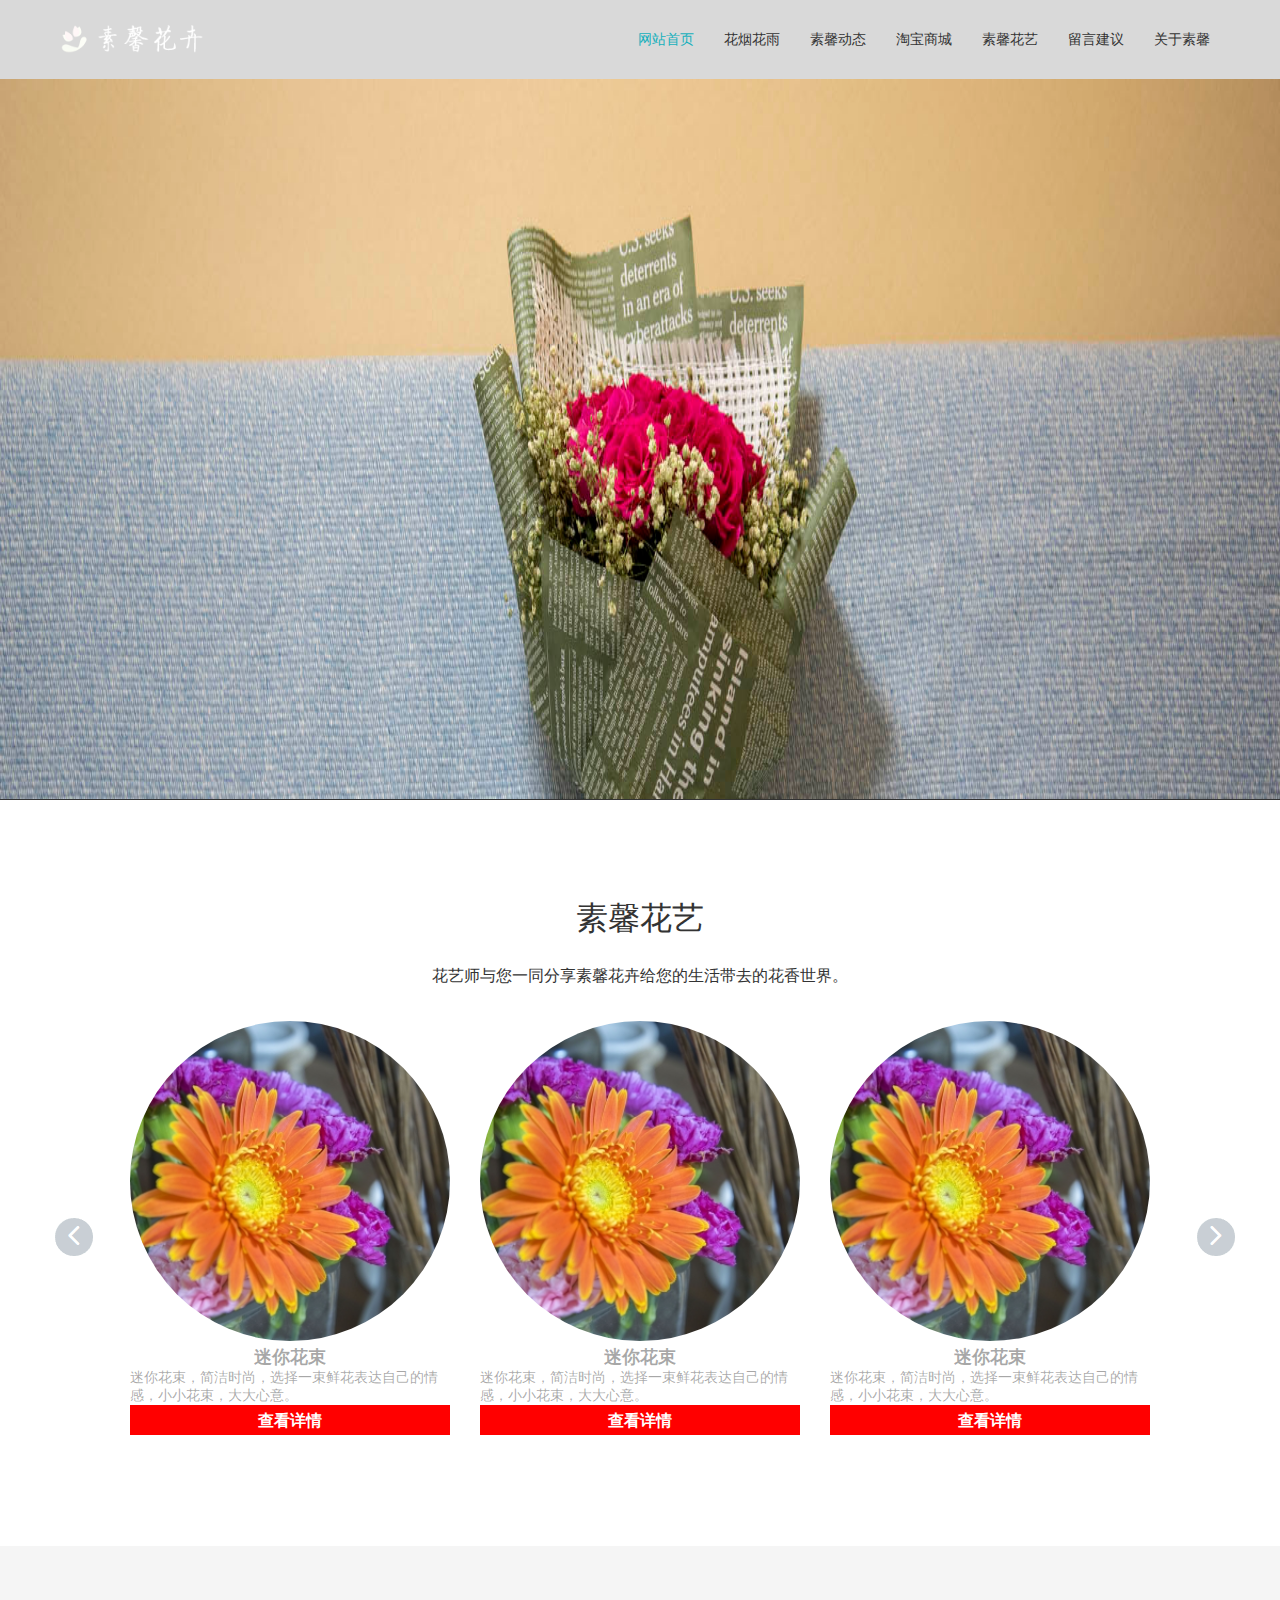
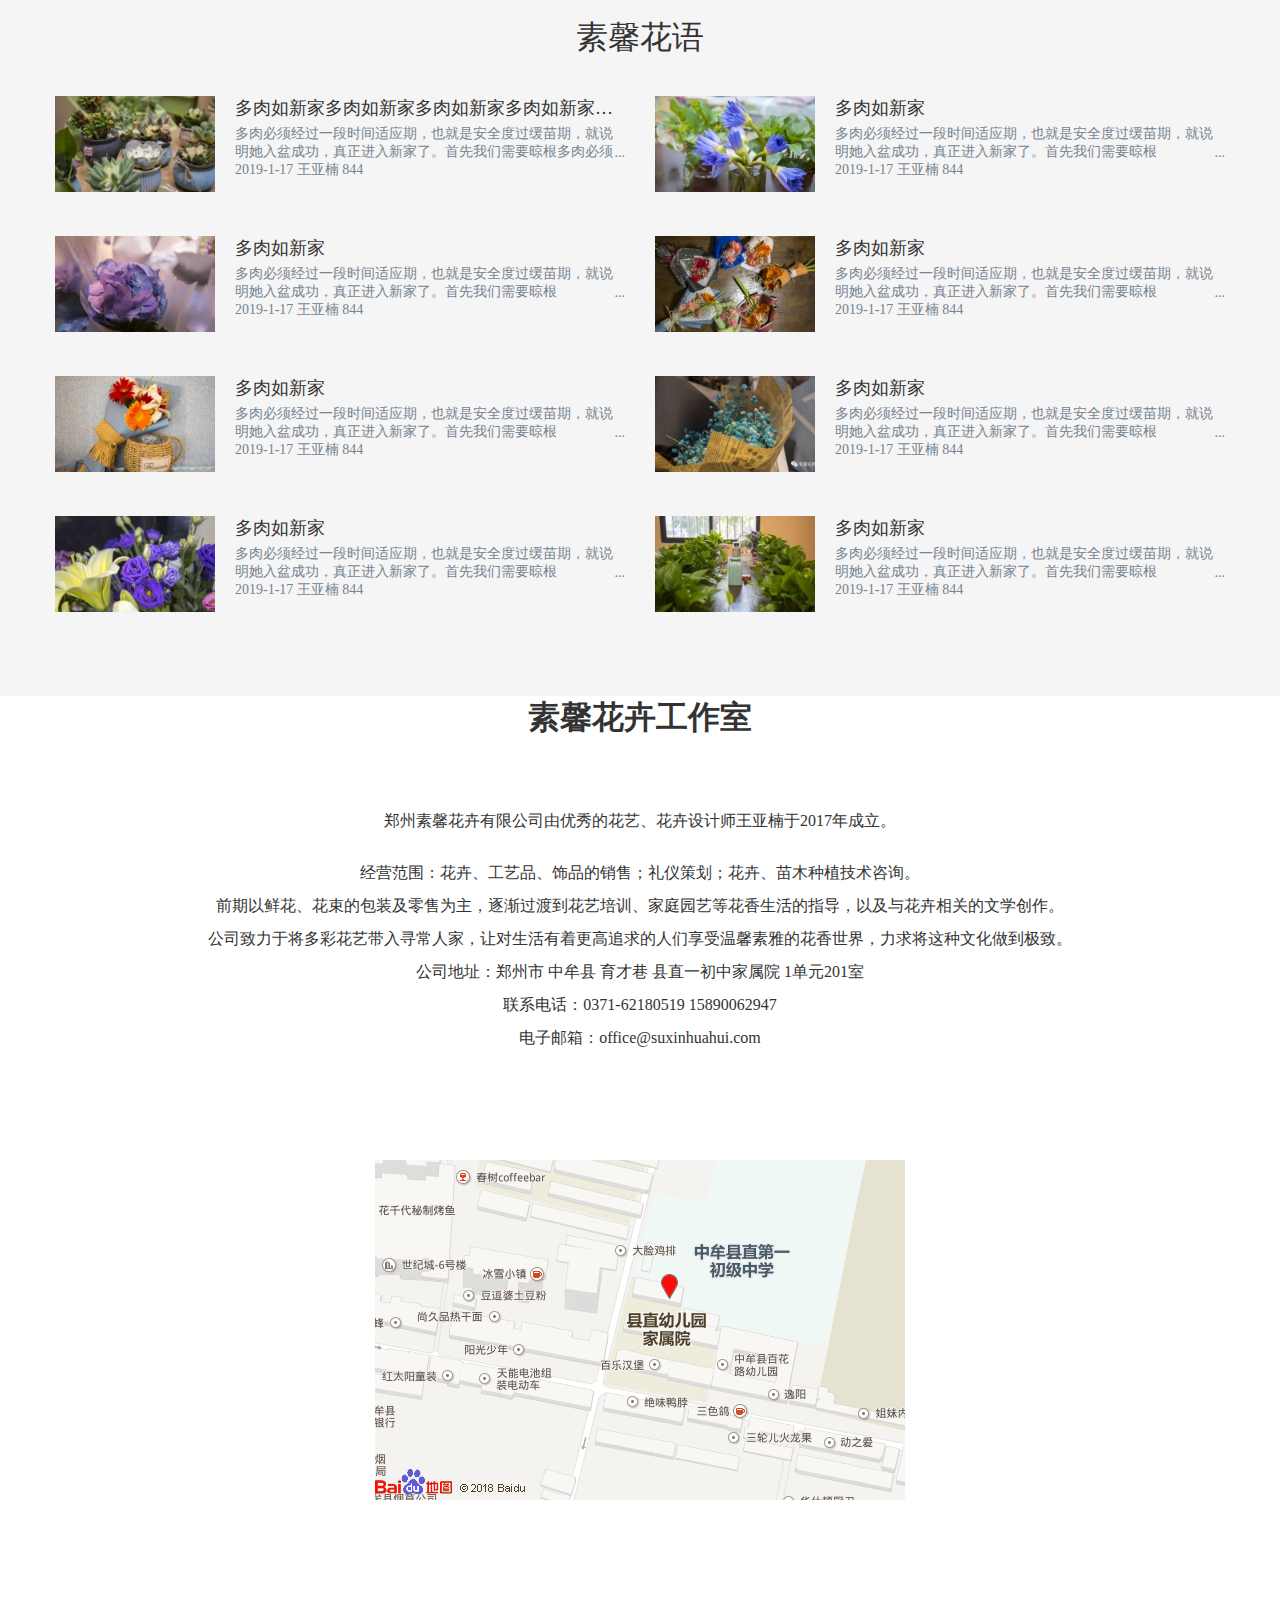
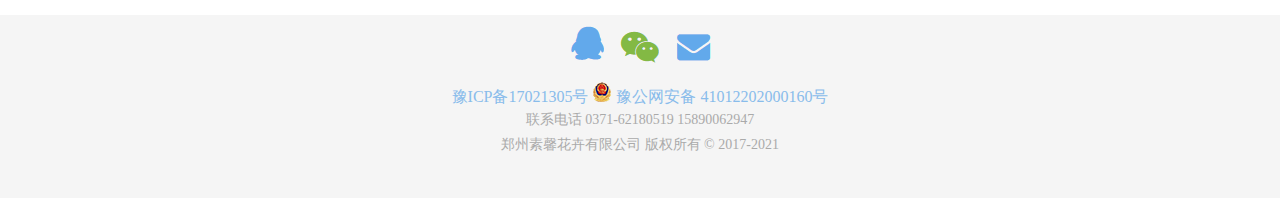
<file: hua/index.html>
<!doctype html>
<html lang="en">
<head>
    <meta charset="UTF-8">
    <meta name="viewport"
          content="width=device-width, user-scalable=no, initial-scale=1.0, maximum-scale=1.0, minimum-scale=1.0">
    <meta http-equiv="X-UA-Compatible" content="ie=edge">
    <title>Document</title>
    <link rel="stylesheet" href="./css/index.css">
</head>
<body>
<div class="nav">
<div class="nav-content">
<div class="logo">
    <a href="http://www.suxinhuahui.com/" title="花卉的网站">
        <img src="./imgs/logo.png" alt="图片加载失败">
    </a>
</div>
    <ul class="nav-list">
        <li><a href="" style="color: #16b0bc">网站首页</a></li>
        <li><a href="index2.html">花烟花雨</a></li>
        <li><a href="index1.html">素馨动态</a></li>
        <li><a href="i">淘宝商城</a></li>
        <li><a href="index3.html">素馨花艺</a></li>
        <li><a href="index4.html">留言建议</a></li>
        <li><a href="index5.html">关于素馨</a></li>
    </ul>
</div>
</div>
<!--nav-->
<div class="div banner">
    <img src="./imgs/lunbo.JPG" alt="">
</div>
<!--banner-->
<div class="next">
<div class="nextContent">
    <div class="nextHua">
        <h1>素馨花艺</h1>
        <p>花艺师与您一同分享素馨花卉给您的生活带去的花香世界。</p>
    </div>

    <div class="nextCenter">
        <div class="nextLeft">
            <img src="./imgs/zuo.png" alt="">
        </div>
        <div class="nextRight">
            <img src="./imgs/you.png" alt="">
        </div>
        <div class="nextLun">
            <div class="nextPhoto">
                <ul class="Tu">
                    <li class="nextFen">
                        <img src="./imgs/11.php.jpg" alt="">
                        <h2>迷你花束</h2>
                        <p>迷你花束，简洁时尚，选择一束鲜花表达自己的情感，小小花束，大大心意。</p>
                        <div><a href="">查看详情</a></div>
                    </li>
                    <li class="nextFen">
                        <img src="./imgs/11.php.jpg" alt="">
                        <h2>迷你花束</h2>
                        <p>迷你花束，简洁时尚，选择一束鲜花表达自己的情感，小小花束，大大心意。</p>
                        <div><a href="">查看详情</a></div>
                    </li>
                    <li class="nextFen"><img src="./imgs/11.php.jpg" alt="">
                        <h2>迷你花束</h2>
                        <p>迷你花束，简洁时尚，选择一束鲜花表达自己的情感，小小花束，大大心意。</p>
                        <div><a href="">查看详情</a></div></li>
                    <li class="nextFen"><img src="./imgs/11.php.jpg" alt="">
                        <h2>迷你花束</h2>
                        <p>迷你花束，简洁时尚，选择一束鲜花表达自己的情感，小小花束，大大心意。</p>
                        <div><a href="">查看详情</a></div>
                    </li>
                </ul>
            </div>
            </div>
        </div>
    </div>


</div>


<!--next-->

<!--banner-->

<div class="flower">
    <div class="flowerContent">
        <h1>素馨花语</h1>
        <ul class="flowerList">
            <li class="flowerTtem">
                <div class="itemThumb">
                    <a href="">
                        <img src="./imgs/1.php.jpg" alt="">
                    </a>
                </div>
                <div class="itemInfo">
                    <h2 class="infoTitle"><a href="">多肉如新家多肉如新家多肉如新家多肉如新家多肉如新家多肉如新家多肉如新家家多肉如新家家多肉如新家家多肉如新家</a></h2>
                    <p class="infoDesc">
                        多肉必须经过一段时间适应期，也就是安全度过缓苗期，就说明她入盆成功，真正进入新家了。首先我们需要晾根多肉必须经过一段时间适应期，也就是安全度过缓苗期，就说明她入盆成功，真正进入新家了。首先我们需要晾根
                    </p>
                    <div class="infoOther">
                        <span>2019-1-17</span>
                        <span>王亚楠</span>
                        <span>844</span>
                    </div>
                </div>
            </li>
            <!--item-->
            <li class="flowerTtem">
                <div class="itemThumb">
                    <a href="">
                        <img src="./imgs/2.php.jpg" alt="">
                    </a>
                </div>
                <div class="itemInfo">
                    <h2 class="infoTitle"><a href="">多肉如新家</a></h2>
                    <p class="infoDesc">
                        多肉必须经过一段时间适应期，也就是安全度过缓苗期，就说明她入盆成功，真正进入新家了。首先我们需要晾根
                    </p>
                    <div class="infoOther">
                        <span>2019-1-17</span>
                        <span>王亚楠</span>
                        <span>844</span>
                    </div>
                </div>
            </li>
            <li class="flowerTtem">
                <div class="itemThumb">
                    <a href="">
                        <img src="./imgs/3.php.jpg" alt="">
                    </a>
                </div>
                <div class="itemInfo">
                    <h2 class="infoTitle"><a href="">多肉如新家</a></h2>
                    <p class="infoDesc">
                        多肉必须经过一段时间适应期，也就是安全度过缓苗期，就说明她入盆成功，真正进入新家了。首先我们需要晾根
                    </p>
                    <div class="infoOther">
                        <span>2019-1-17</span>
                        <span>王亚楠</span>
                        <span>844</span>
                    </div>
                </div>
            </li>
            <li class="flowerTtem">
                <div class="itemThumb">
                    <a href="">
                        <img src="./imgs/4.php.jpg" alt="">
                    </a>
                </div>
                <div class="itemInfo">
                    <h2 class="infoTitle"><a href="">多肉如新家</a></h2>
                    <p class="infoDesc">
                        多肉必须经过一段时间适应期，也就是安全度过缓苗期，就说明她入盆成功，真正进入新家了。首先我们需要晾根
                    </p>
                    <div class="infoOther">
                        <span>2019-1-17</span>
                        <span>王亚楠</span>
                        <span>844</span>
                    </div>
                </div>
            </li>
            <li class="flowerTtem">
                <div class="itemThumb">
                    <a href="">
                        <img src="./imgs/5.php.jpg" alt="">
                    </a>
                </div>
                <div class="itemInfo">
                    <h2 class="infoTitle"><a href="">多肉如新家</a></h2>
                    <p class="infoDesc">
                        多肉必须经过一段时间适应期，也就是安全度过缓苗期，就说明她入盆成功，真正进入新家了。首先我们需要晾根
                    </p>
                    <div class="infoOther">
                        <span>2019-1-17</span>
                        <span>王亚楠</span>
                        <span>844</span>
                    </div>
                </div>
            </li>
            <li class="flowerTtem">
                <div class="itemThumb">
                    <a href="">
                        <img src="./imgs/6.php.jpg" alt="">
                    </a>
                </div>
                <div class="itemInfo">
                    <h2 class="infoTitle"><a href="">多肉如新家</a></h2>
                    <p class="infoDesc">
                        多肉必须经过一段时间适应期，也就是安全度过缓苗期，就说明她入盆成功，真正进入新家了。首先我们需要晾根
                    </p>
                    <div class="infoOther">
                        <span>2019-1-17</span>
                        <span>王亚楠</span>
                        <span>844</span>
                    </div>
                </div>
            </li>
            <li class="flowerTtem">
                <div class="itemThumb">
                    <a href="">
                        <img src="./imgs/7.php.jpg" alt="">
                    </a>
                </div>
                <div class="itemInfo">
                    <h2 class="infoTitle"><a href="">多肉如新家</a></h2>
                    <p class="infoDesc">
                        多肉必须经过一段时间适应期，也就是安全度过缓苗期，就说明她入盆成功，真正进入新家了。首先我们需要晾根
                    </p>
                    <div class="infoOther">
                        <span>2019-1-17</span>
                        <span>王亚楠</span>
                        <span>844</span>
                    </div>
                </div>
            </li>
            <li class="flowerTtem">
                <div class="itemThumb">
                    <a href="">
                        <img src="./imgs/8.php.jpg" alt="">
                    </a>
                </div>
                <div class="itemInfo">
                    <h2 class="infoTitle"><a href="">多肉如新家</a></h2>
                    <p class="infoDesc">
                        多肉必须经过一段时间适应期，也就是安全度过缓苗期，就说明她入盆成功，真正进入新家了。首先我们需要晾根
                    </p>
                    <div class="infoOther">
                        <span>2019-1-17</span>
                        <span>王亚楠</span>
                        <span>844</span>
                    </div>
                </div>
            </li>
        </ul>
    </div>
</div>
<!--flower-->
<div class="nav5">
    <div class="workContent">
        <div class="name">
            <h1>素馨花卉工作室</h1>
        </div>
        <div class="text">
            <p class="pre1" style="line-height: 1px">郑州素馨花卉有限公司由优秀的花艺、花卉设计师王亚楠于2017年成立。</p>
            <p class="pre">经营范围：花卉、工艺品、饰品的销售；礼仪策划；花卉、苗木种植技术咨询。</p>
            <p class="pre">前期以鲜花、花束的包装及零售为主，逐渐过渡到花艺培训、家庭园艺等花香生活的指导，以及与花卉相关的文学创作。</p>
            <p class="pre">公司致力于将多彩花艺带入寻常人家，让对生活有着更高追求的人们享受温馨素雅的花香世界，力求将这种文化做到极致。</p>
            <p class="pre">公司地址：郑州市 中牟县 育才巷 县直一初中家属院 1单元201室</p>
            <p class="pre">联系电话：0371-62180519  15890062947</p>
            <p class="pre">电子邮箱：office@suxinhuahui.com</p>
        </div>
        <div class="map">
            <img src="./imgs/ditu.png" alt="">
        </div>
    </div>
</div>

<div class="bottom">
    <div class="qq">
        <img src="./imgs/qq.png" alt="">
        <img src="./imgs/wexin.png" alt="">
        <img src="./imgs/youjian.png" alt="">
    </div>
    <div class="police">
        <p><a href="">豫ICP备17021305号 <img src="./imgs/gongan.png" alt="">  豫公网安备 41012202000160号 </a></p>
</div>
    <div class="phone">
        <p>联系电话 0371-62180519 15890062947</p>
    </div>
    <div class="copyright">
        <p>郑州素馨花卉有限公司 版权所有 © 2017-2021</p>
    </div>
</div>
<!--bottom-->
</body>
</html>
</file>
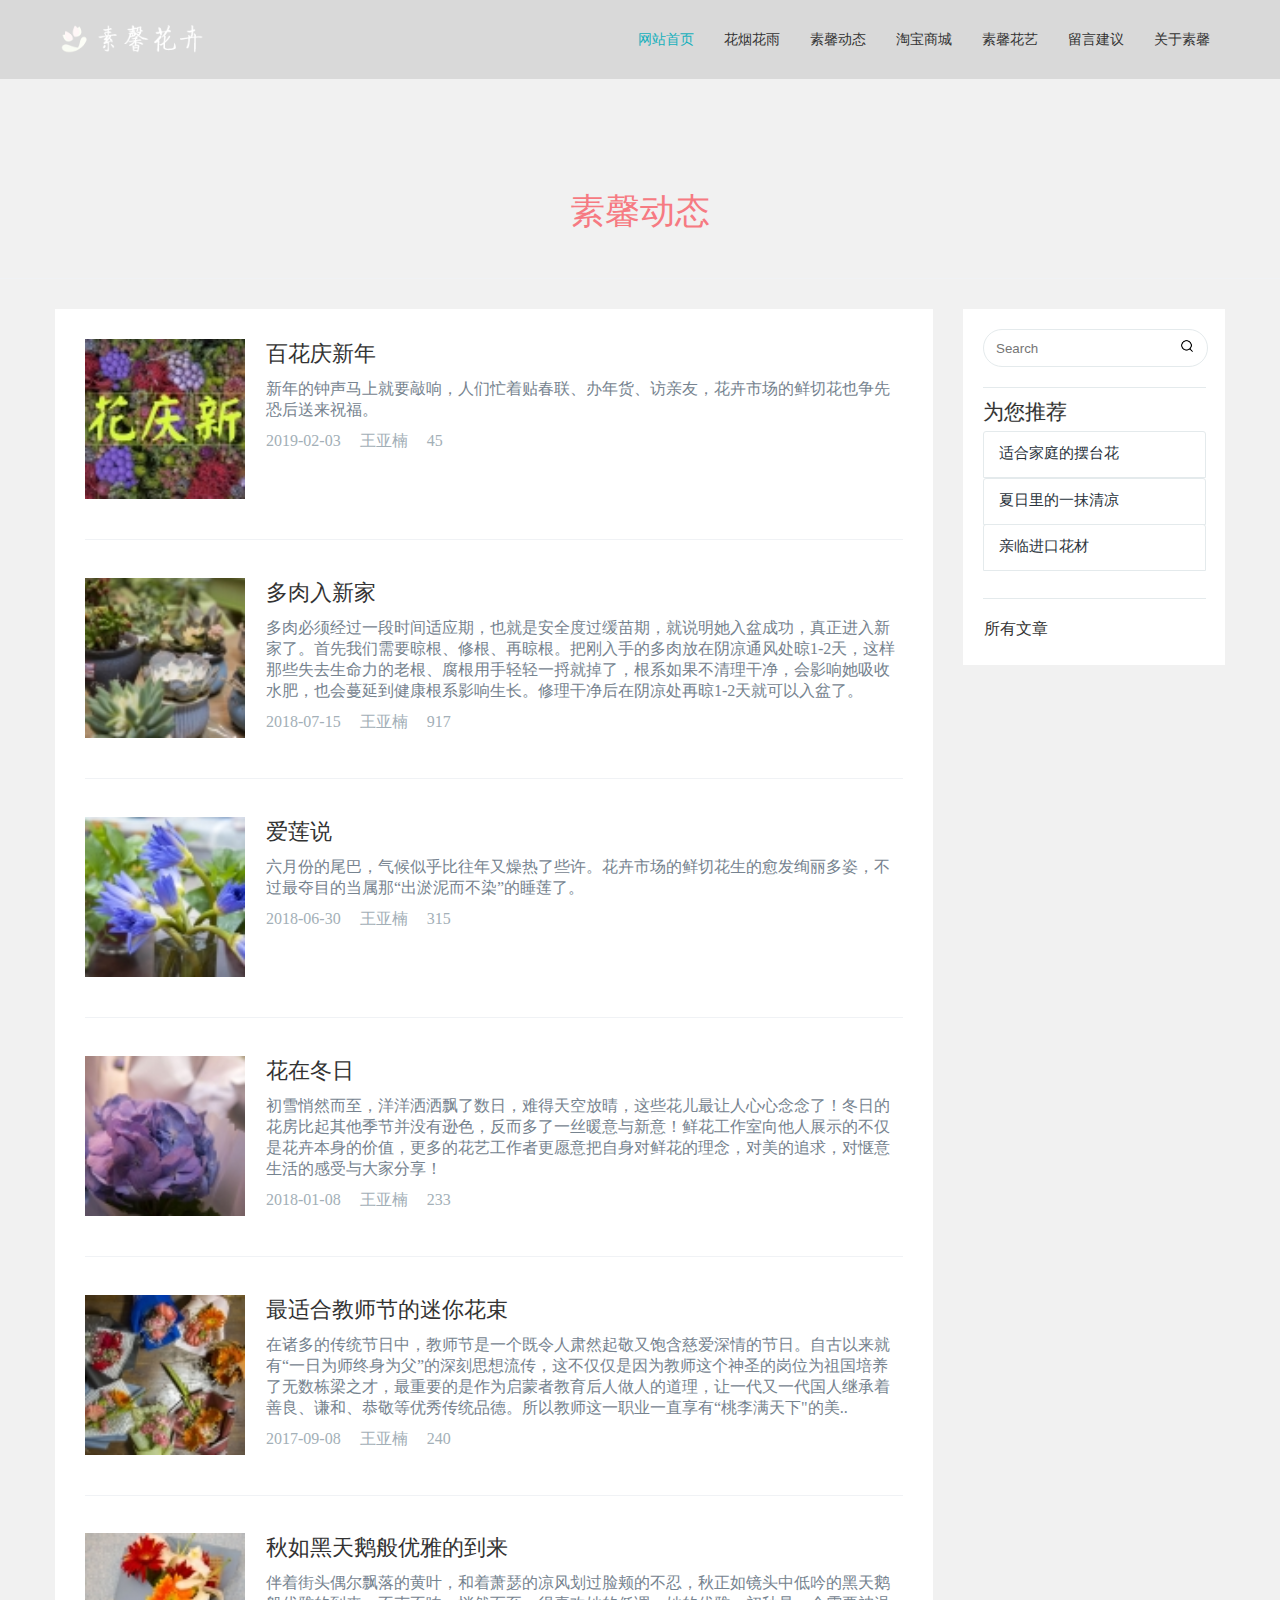
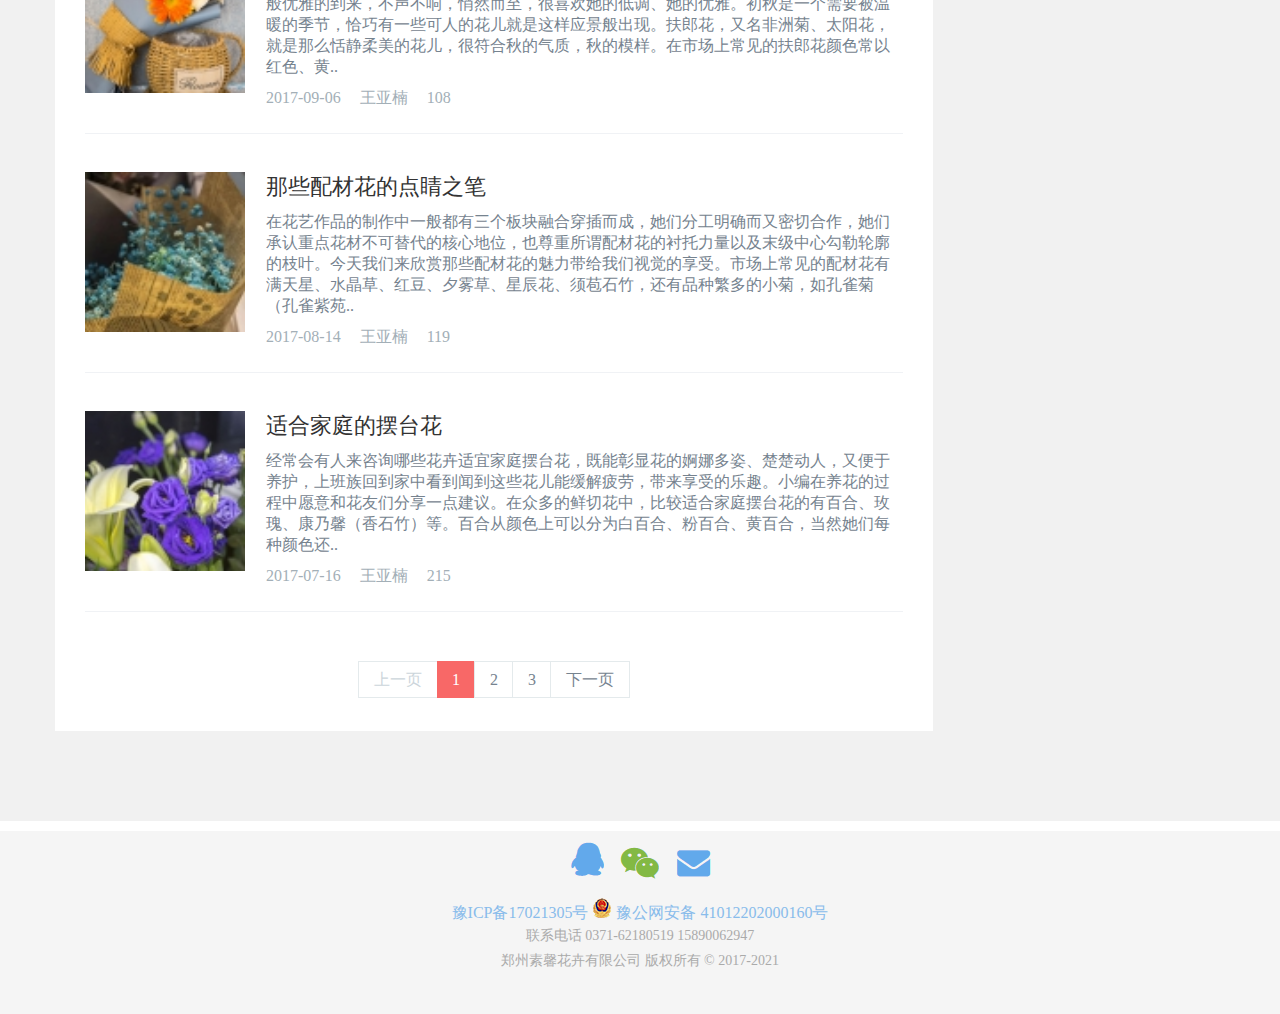
<file: hua/index1.html>
<!DOCTYPE html>
<html lang="en">
<head>
    <meta charset="UTF-8">
    <title>Title</title>
    <link rel="stylesheet" href="./css/index1.css">
</head>
<body>
<div class="nav">
    <div class="nav-content">
        <div class="logo">
            <a href="http://www.suxinhuahui.com/" title="花卉的网站">
                <img src="./imgs/logo.png" alt="图片加载失败">
            </a>
        </div>
        <ul class="nav-list">
            <li><a href="index.html" style="color: #16b0bc">网站首页</a></li>
            <li><a href="index2.html">花烟花雨</a></li>
            <li><a href="index1.html">素馨动态</a></li>
            <li><a href="">淘宝商城</a></li>
            <li><a href="index3.html">素馨花艺</a></li>
            <li><a href="index4.html">留言建议</a></li>
            <li><a href="index5.html">关于素馨</a></li>
        </ul>
    </div>
</div>
<div class="bannerTitle">
    <div class="textBox">
        <h1 class="text">素馨动态</h1>
    </div>
</div>
<!--bannerTitle-->
<div class="banner">
    <div class="row">
        <div class="rowLeft">
            <ul class="page">
                <li class="media">
                    <div class="mediaLeft">
                        <a href="" title="百花庆新年"><img src="./imgs/baihua.jpg" alt=""></a>
                    </div>
                    <div class="mediaRight">
                        <h4><a href="" title="百花庆新年">百花庆新年</a></h4>
                        <p class="des">新年的钟声马上就要敲响，人们忙着贴春联、办年货、访亲友，花卉市场的鲜切花也争先恐后送来祝福。</p>
                        <p class="info">
                            <span>2019-02-03</span>
                            <span>王亚楠</span>
                            <span>45</span>
                        </p>
                    </div>
                </li>
                <li class="media">
                    <div class="mediaLeft">
                        <a href="" title="多肉入新家"><img src="./imgs/duorou.jpg" alt=""></a>
                    </div>
                    <div class="mediaRight">
                        <h4><a href="" title="多肉入新家">多肉入新家</a></h4>
                        <p class="des">
                            多肉必须经过一段时间适应期，也就是安全度过缓苗期，就说明她入盆成功，真正进入新家了。首先我们需要晾根、修根、再晾根。把刚入手的多肉放在阴凉通风处晾1-2天，这样那些失去生命力的老根、腐根用手轻轻一捋就掉了，根系如果不清理干净，会影响她吸收水肥，也会蔓延到健康根系影响生长。修理干净后在阴凉处再晾1-2天就可以入盆了。</p>
                        <p class="info">
                            <span>2018-07-15</span>
                            <span>王亚楠</span>
                            <span>917</span>
                        </p>
                    </div>
                </li>
                <li class="media">
                    <div class="mediaLeft">
                        <a href="" title="爱莲说"><img src="./imgs/ailianshuo.jpg" alt=""></a>
                    </div>
                    <div class="mediaRight">
                        <h4><a href="" title="爱莲说">爱莲说</a></h4>
                        <p class="des">六月份的尾巴，气候似乎比往年又燥热了些许。花卉市场的鲜切花生的愈发绚丽多姿，不过最夺目的当属那“出淤泥而不染”的睡莲了。</p>
                        <p class="info">
                            <span>2018-06-30</span>
                            <span>王亚楠</span>
                            <span>315</span>
                        </p>
                    </div>
                </li>
                <li class="media">
                    <div class="mediaLeft">
                        <a href="" title="花在冬日"><img src="./imgs/huazaidongri.jpg" alt=""></a>
                    </div>
                    <div class="mediaRight" title="花在冬日">
                        <h4><a href="">花在冬日</a></h4>
                        <p class="des">
                            初雪悄然而至，洋洋洒洒飘了数日，难得天空放晴，这些花儿最让人心心念念了！冬日的花房比起其他季节并没有逊色，反而多了一丝暖意与新意！鲜花工作室向他人展示的不仅是花卉本身的价值，更多的花艺工作者更愿意把自身对鲜花的理念，对美的追求，对惬意生活的感受与大家分享！</p>
                        <p class="info">
                            <span>2018-01-08</span>
                            <span>王亚楠</span>
                            <span>233</span>
                        </p>
                    </div>
                </li>
                <li class="media">
                    <div class="mediaLeft">
                        <a href="" title="最适合教师节的迷你花束"><img src="./imgs/jiaoshijie.jpg" alt=""></a>
                    </div>
                    <div class="mediaRight">
                        <h4><a href="" title="最适合教师节的迷你花束">最适合教师节的迷你花束</a></h4>
                        <p class="des">
                            在诸多的传统节日中，教师节是一个既令人肃然起敬又饱含慈爱深情的节日。自古以来就有“一日为师终身为父”的深刻思想流传，这不仅仅是因为教师这个神圣的岗位为祖国培养了无数栋梁之才，最重要的是作为启蒙者教育后人做人的道理，让一代又一代国人继承着善良、谦和、恭敬等优秀传统品德。所以教师这一职业一直享有“桃李满天下"的美..</p>
                        <p class="info">
                            <span>2017-09-08</span>
                            <span>王亚楠</span>
                            <span>240</span>
                        </p>
                    </div>
                </li>
                <li class="media">
                    <div class="mediaLeft">
                        <a href="" title="秋如黑天鹅般优雅的到来"><img src="./imgs/qiutian.jpg" alt=""></a>
                    </div>
                    <div class="mediaRight" title="秋如黑天鹅般优雅的到来">
                        <h4><a href="">秋如黑天鹅般优雅的到来</a></h4>
                        <p class="des">
                            伴着街头偶尔飘落的黄叶，和着萧瑟的凉风划过脸颊的不忍，秋正如镜头中低吟的黑天鹅般优雅的到来，不声不响，悄然而至，很喜欢她的低调、她的优雅。初秋是一个需要被温暖的季节，恰巧有一些可人的花儿就是这样应景般出现。扶郎花，又名非洲菊、太阳花，就是那么恬静柔美的花儿，很符合秋的气质，秋的模样。在市场上常见的扶郎花颜色常以红色、黄..</p>
                        <p class="info">
                            <span>2017-09-06</span>
                            <span>王亚楠</span>
                            <span>108</span>
                        </p>
                    </div>
                </li>
                <li class="media">
                    <div class="mediaLeft">
                        <a href="" title="那些配材花的点睛之笔"><img src="./imgs/dianjingzhibi.jpg" alt=""></a>
                    </div>
                    <div class="mediaRight">
                        <h4><a href="" title="那些配材花的点睛之笔">那些配材花的点睛之笔</a></h4>
                        <p class="des">
                            在花艺作品的制作中一般都有三个板块融合穿插而成，她们分工明确而又密切合作，她们承认重点花材不可替代的核心地位，也尊重所谓配材花的衬托力量以及末级中心勾勒轮廓的枝叶。今天我们来欣赏那些配材花的魅力带给我们视觉的享受。市场上常见的配材花有满天星、水晶草、红豆、夕雾草、星辰花、须苞石竹，还有品种繁多的小菊，如孔雀菊（孔雀紫苑..</p>
                        <p class="info">
                            <span>2017-08-14</span>
                            <span>王亚楠</span>
                            <span>119</span>
                        </p>
                    </div>
                </li>
                <li class="media">
                    <div class="mediaLeft">
                        <a href="" title="适合家庭的摆台花"><img src="./imgs/jiating.jpg" alt=""></a>
                    </div>
                    <div class="mediaRight">
                        <h4><a href="" title="适合家庭的摆台花">适合家庭的摆台花</a></h4>
                        <p class="des">
                            经常会有人来咨询哪些花卉适宜家庭摆台花，既能彰显花的婀娜多姿、楚楚动人，又便于养护，上班族回到家中看到闻到这些花儿能缓解疲劳，带来享受的乐趣。小编在养花的过程中愿意和花友们分享一点建议。在众多的鲜切花中，比较适合家庭摆台花的有百合、玫瑰、康乃馨（香石竹）等。百合从颜色上可以分为白百合、粉百合、黄百合，当然她们每种颜色还..</p>
                        <p class="info">
                            <span>2017-07-16</span>
                            <span>王亚楠</span>
                            <span>215</span>
                        </p>
                    </div>
                </li>
            </ul>
            <div class="person">
                <div class="first">
                    <span class="one">上一页</span>
                    <a href="../" class="Ahover">1</a>
                    <a href="">2</a>
                    <a href="">3</a>
                    <a href="" class="NextA">下一页</a>
                </div>
            </div>
        </div>
        <div class="rowRight">
            <div class="firstBox">
                <div class="searchBox">
                    <input type="text" placeholder="Search" >
                    <a href=""><img src="./imgs/sousuo.png" alt=""></a>
                </div>
            </div>
            <div class="secondBox">
                <h3>为您推荐</h3>
                <ul class="listGroup">
                    <li class="item"><a href="" title="适合家庭的摆台花" target="_self">适合家庭的摆台花</a></li>
                    <li class="item"><a href="" title="夏日里的一抹清凉" target="_self">夏日里的一抹清凉</a></li>
                    <li class="item"><a href="" title="亲临进口花材" target="_self">亲临进口花材</a></li>
                </ul>
            </div>
            <div class="thirdBox">
                <a href="" title="所有文章" target="_self">所有文章</a>
            </div>
        </div>
    </div>
</div>
<div class="bottom">
    <div class="qq">
        <img src="./imgs/qq.png" alt="">
        <img src="./imgs/wexin.png" alt="">
        <img src="./imgs/youjian.png" alt="">
    </div>
    <div class="police">
        <p><a href="">豫ICP备17021305号 <img src="./imgs/gongan.png" alt="">  豫公网安备 41012202000160号 </a></p>
    </div>
    <div class="phone">
        <p>联系电话 0371-62180519 15890062947</p>
    </div>
    <div class="copyright">
        <p>郑州素馨花卉有限公司 版权所有 © 2017-2021</p>
    </div>
</div>
</body>
</html>
</file>
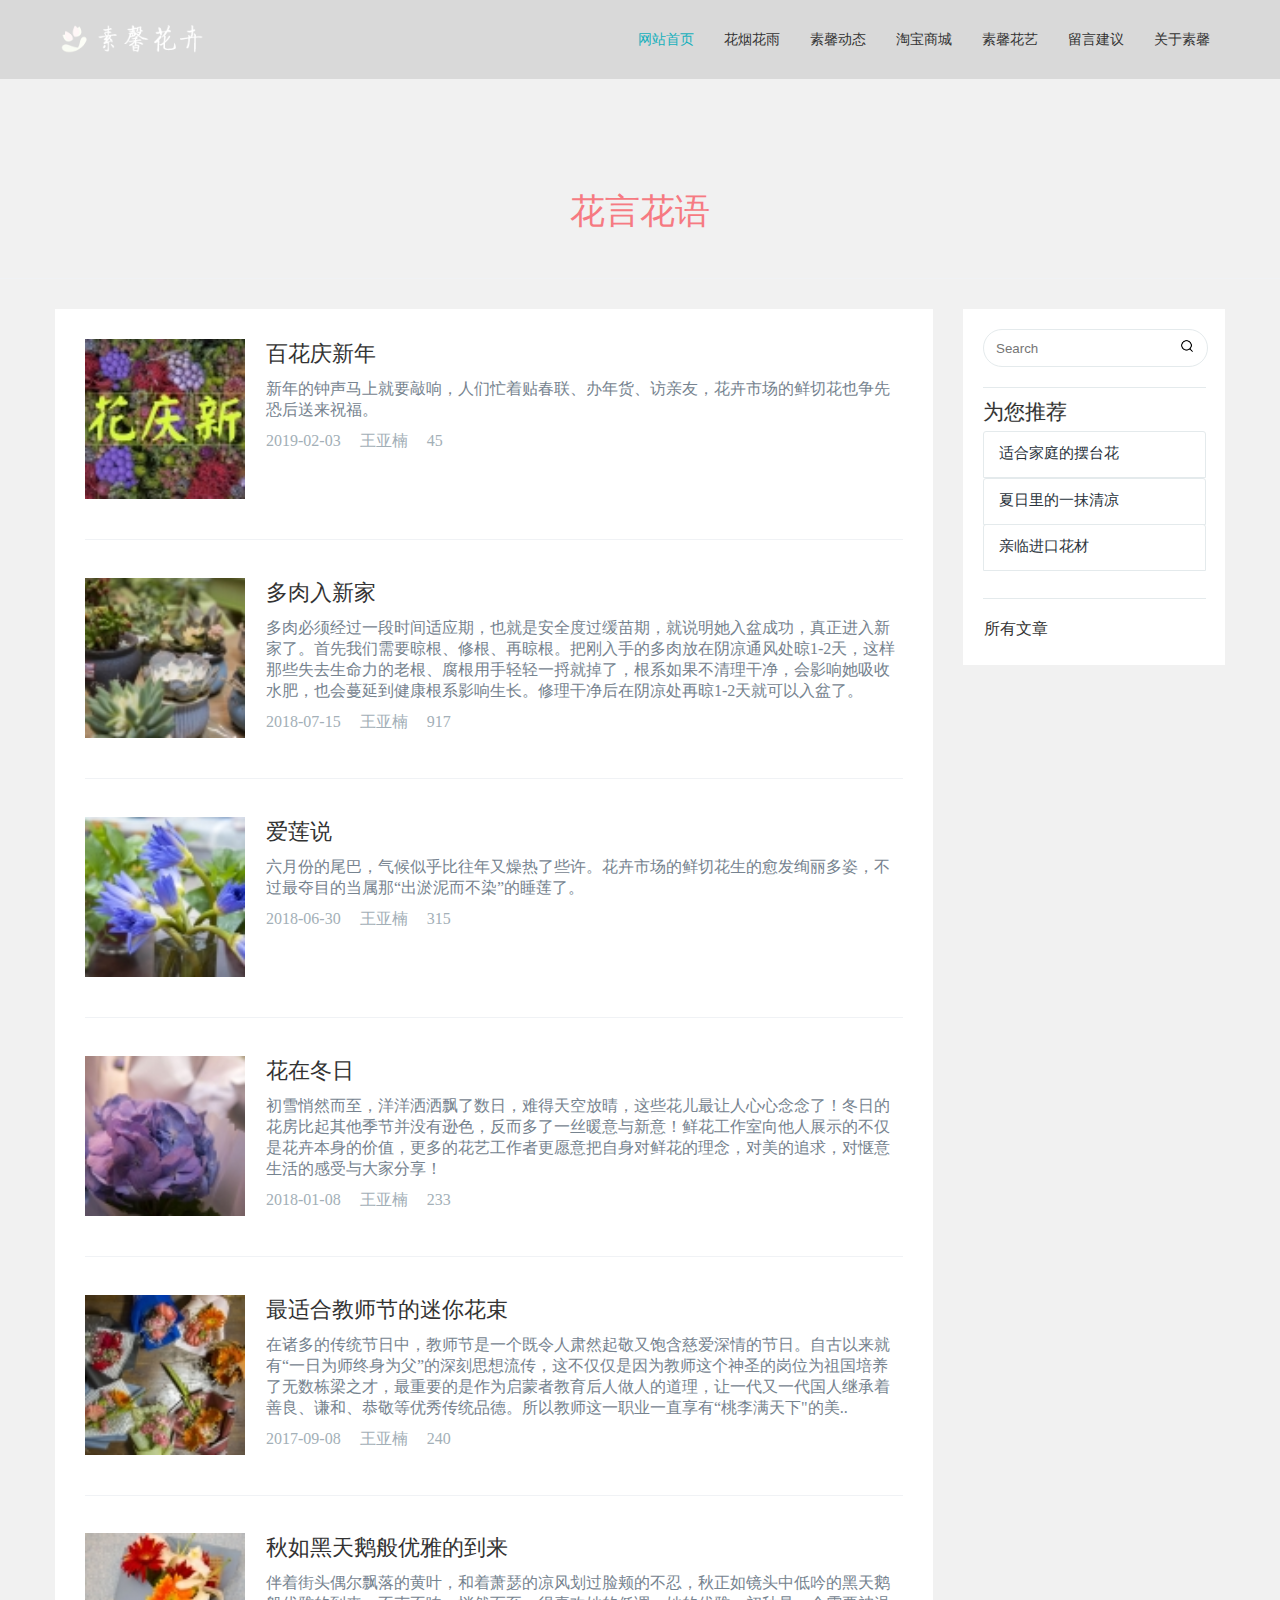
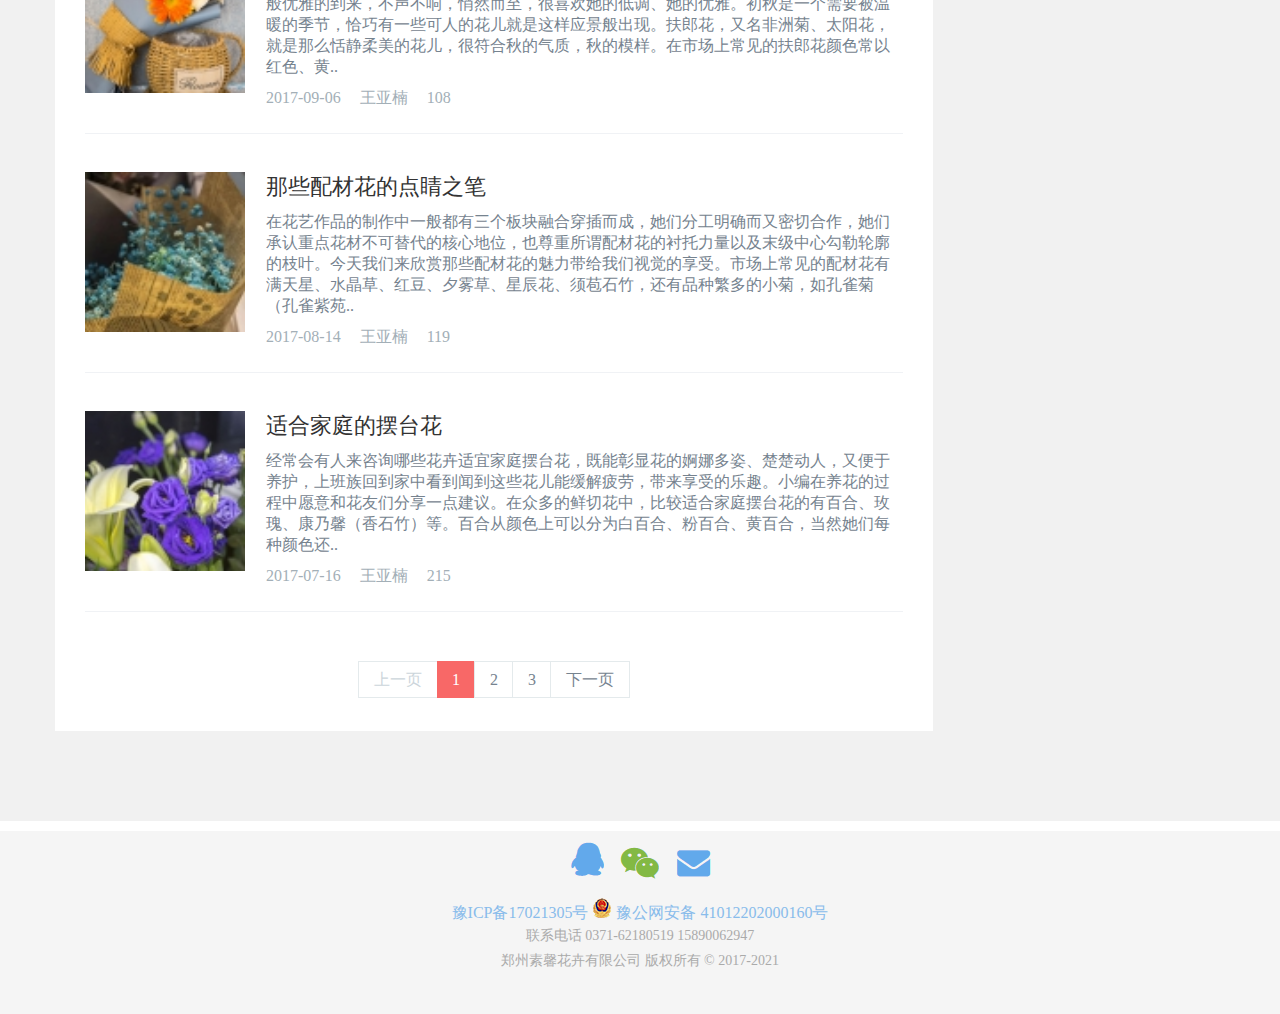
<file: hua/index2.html>
<!DOCTYPE html>
<html lang="en">
<head>
    <meta charset="UTF-8">
    <title>Title</title>
    <link rel="stylesheet" href="./css/index2.css">
</head>
<body>
<div class="nav">
    <div class="nav-content">
        <div class="logo">
            <a href="http://www.suxinhuahui.com/" title="花卉的网站">
                <img src="./imgs/logo.png" alt="图片加载失败">
            </a>
        </div>
        <ul class="nav-list">
            <li><a href="index.html" style="color: #16b0bc">网站首页</a></li>
            <li><a href="index2.html">花烟花雨</a></li>
            <li><a href="index1.html">素馨动态</a></li>
            <li><a href="">淘宝商城</a></li>
            <li><a href="index3.html">素馨花艺</a></li>
            <li><a href="index4.html">留言建议</a></li>
            <li><a href="index5.html">关于素馨</a></li>
        </ul>
    </div>
</div>
<div class="bannerTitle">
    <div class="textBox">
        <h1 class="text">花言花语</h1>
    </div>
</div>
<!--bannerTitle-->
<div class="banner">
    <div class="row">
        <div class="rowLeft">
            <ul class="page">
                <li class="media">
                    <div class="mediaLeft">
                        <a href="" title="百花庆新年"><img src="./imgs/baihua.jpg" alt=""></a>
                    </div>
                    <div class="mediaRight">
                        <h4><a href="" title="百花庆新年">百花庆新年</a></h4>
                        <p class="des">新年的钟声马上就要敲响，人们忙着贴春联、办年货、访亲友，花卉市场的鲜切花也争先恐后送来祝福。</p>
                        <p class="info">
                            <span>2019-02-03</span>
                            <span>王亚楠</span>
                            <span>45</span>
                        </p>
                    </div>
                </li>
                <li class="media">
                    <div class="mediaLeft">
                        <a href="" title="多肉入新家"><img src="./imgs/duorou.jpg" alt=""></a>
                    </div>
                    <div class="mediaRight">
                        <h4><a href="" title="多肉入新家">多肉入新家</a></h4>
                        <p class="des">
                            多肉必须经过一段时间适应期，也就是安全度过缓苗期，就说明她入盆成功，真正进入新家了。首先我们需要晾根、修根、再晾根。把刚入手的多肉放在阴凉通风处晾1-2天，这样那些失去生命力的老根、腐根用手轻轻一捋就掉了，根系如果不清理干净，会影响她吸收水肥，也会蔓延到健康根系影响生长。修理干净后在阴凉处再晾1-2天就可以入盆了。</p>
                        <p class="info">
                            <span>2018-07-15</span>
                            <span>王亚楠</span>
                            <span>917</span>
                        </p>
                    </div>
                </li>
                <li class="media">
                    <div class="mediaLeft">
                        <a href="" title="爱莲说"><img src="./imgs/ailianshuo.jpg" alt=""></a>
                    </div>
                    <div class="mediaRight">
                        <h4><a href="" title="爱莲说">爱莲说</a></h4>
                        <p class="des">六月份的尾巴，气候似乎比往年又燥热了些许。花卉市场的鲜切花生的愈发绚丽多姿，不过最夺目的当属那“出淤泥而不染”的睡莲了。</p>
                        <p class="info">
                            <span>2018-06-30</span>
                            <span>王亚楠</span>
                            <span>315</span>
                        </p>
                    </div>
                </li>
                <li class="media">
                    <div class="mediaLeft">
                        <a href="" title="花在冬日"><img src="./imgs/huazaidongri.jpg" alt=""></a>
                    </div>
                    <div class="mediaRight" title="花在冬日">
                        <h4><a href="">花在冬日</a></h4>
                        <p class="des">
                            初雪悄然而至，洋洋洒洒飘了数日，难得天空放晴，这些花儿最让人心心念念了！冬日的花房比起其他季节并没有逊色，反而多了一丝暖意与新意！鲜花工作室向他人展示的不仅是花卉本身的价值，更多的花艺工作者更愿意把自身对鲜花的理念，对美的追求，对惬意生活的感受与大家分享！</p>
                        <p class="info">
                            <span>2018-01-08</span>
                            <span>王亚楠</span>
                            <span>233</span>
                        </p>
                    </div>
                </li>
                <li class="media">
                    <div class="mediaLeft">
                        <a href="" title="最适合教师节的迷你花束"><img src="./imgs/jiaoshijie.jpg" alt=""></a>
                    </div>
                    <div class="mediaRight">
                        <h4><a href="" title="最适合教师节的迷你花束">最适合教师节的迷你花束</a></h4>
                        <p class="des">
                            在诸多的传统节日中，教师节是一个既令人肃然起敬又饱含慈爱深情的节日。自古以来就有“一日为师终身为父”的深刻思想流传，这不仅仅是因为教师这个神圣的岗位为祖国培养了无数栋梁之才，最重要的是作为启蒙者教育后人做人的道理，让一代又一代国人继承着善良、谦和、恭敬等优秀传统品德。所以教师这一职业一直享有“桃李满天下"的美..</p>
                        <p class="info">
                            <span>2017-09-08</span>
                            <span>王亚楠</span>
                            <span>240</span>
                        </p>
                    </div>
                </li>
                <li class="media">
                    <div class="mediaLeft">
                        <a href="" title="秋如黑天鹅般优雅的到来"><img src="./imgs/qiutian.jpg" alt=""></a>
                    </div>
                    <div class="mediaRight" title="秋如黑天鹅般优雅的到来">
                        <h4><a href="">秋如黑天鹅般优雅的到来</a></h4>
                        <p class="des">
                            伴着街头偶尔飘落的黄叶，和着萧瑟的凉风划过脸颊的不忍，秋正如镜头中低吟的黑天鹅般优雅的到来，不声不响，悄然而至，很喜欢她的低调、她的优雅。初秋是一个需要被温暖的季节，恰巧有一些可人的花儿就是这样应景般出现。扶郎花，又名非洲菊、太阳花，就是那么恬静柔美的花儿，很符合秋的气质，秋的模样。在市场上常见的扶郎花颜色常以红色、黄..</p>
                        <p class="info">
                            <span>2017-09-06</span>
                            <span>王亚楠</span>
                            <span>108</span>
                        </p>
                    </div>
                </li>
                <li class="media">
                    <div class="mediaLeft">
                        <a href="" title="那些配材花的点睛之笔"><img src="./imgs/dianjingzhibi.jpg" alt=""></a>
                    </div>
                    <div class="mediaRight">
                        <h4><a href="" title="那些配材花的点睛之笔">那些配材花的点睛之笔</a></h4>
                        <p class="des">
                            在花艺作品的制作中一般都有三个板块融合穿插而成，她们分工明确而又密切合作，她们承认重点花材不可替代的核心地位，也尊重所谓配材花的衬托力量以及末级中心勾勒轮廓的枝叶。今天我们来欣赏那些配材花的魅力带给我们视觉的享受。市场上常见的配材花有满天星、水晶草、红豆、夕雾草、星辰花、须苞石竹，还有品种繁多的小菊，如孔雀菊（孔雀紫苑..</p>
                        <p class="info">
                            <span>2017-08-14</span>
                            <span>王亚楠</span>
                            <span>119</span>
                        </p>
                    </div>
                </li>
                <li class="media">
                    <div class="mediaLeft">
                        <a href="" title="适合家庭的摆台花"><img src="./imgs/jiating.jpg" alt=""></a>
                    </div>
                    <div class="mediaRight">
                        <h4><a href="" title="适合家庭的摆台花">适合家庭的摆台花</a></h4>
                        <p class="des">
                            经常会有人来咨询哪些花卉适宜家庭摆台花，既能彰显花的婀娜多姿、楚楚动人，又便于养护，上班族回到家中看到闻到这些花儿能缓解疲劳，带来享受的乐趣。小编在养花的过程中愿意和花友们分享一点建议。在众多的鲜切花中，比较适合家庭摆台花的有百合、玫瑰、康乃馨（香石竹）等。百合从颜色上可以分为白百合、粉百合、黄百合，当然她们每种颜色还..</p>
                        <p class="info">
                            <span>2017-07-16</span>
                            <span>王亚楠</span>
                            <span>215</span>
                        </p>
                    </div>
                </li>
            </ul>
            <div class="person">
                <div class="first">
                    <span class="one">上一页</span>
                    <a href="../" class="Ahover">1</a>
                    <a href="">2</a>
                    <a href="">3</a>
                    <a href="" class="NextA">下一页</a>
                </div>
            </div>
        </div>
        <div class="rowRight">
            <div class="firstBox">
                <div class="searchBox">
                    <input type="text" placeholder="Search" >
                    <a href=""><img src="./imgs/sousuo.png" alt=""></a>
                </div>
            </div>
            <div class="secondBox">
                <h3>为您推荐</h3>
                <ul class="listGroup">
                    <li class="item"><a href="" title="适合家庭的摆台花" target="_self">适合家庭的摆台花</a></li>
                    <li class="item"><a href="" title="夏日里的一抹清凉" target="_self">夏日里的一抹清凉</a></li>
                    <li class="item"><a href="" title="亲临进口花材" target="_self">亲临进口花材</a></li>
                </ul>
            </div>
            <div class="thirdBox">
                <a href="" title="所有文章" target="_self">所有文章</a>
            </div>
        </div>
    </div>
</div>
<div class="bottom">
    <div class="qq">
        <img src="./imgs/qq.png" alt="">
        <img src="./imgs/wexin.png" alt="">
        <img src="./imgs/youjian.png" alt="">
    </div>
    <div class="police">
        <p><a href="">豫ICP备17021305号 <img src="./imgs/gongan.png" alt="">  豫公网安备 41012202000160号 </a></p>
    </div>
    <div class="phone">
        <p>联系电话 0371-62180519 15890062947</p>
    </div>
    <div class="copyright">
        <p>郑州素馨花卉有限公司 版权所有 © 2017-2021</p>
    </div>
</div>
</body>
</html>
</file>
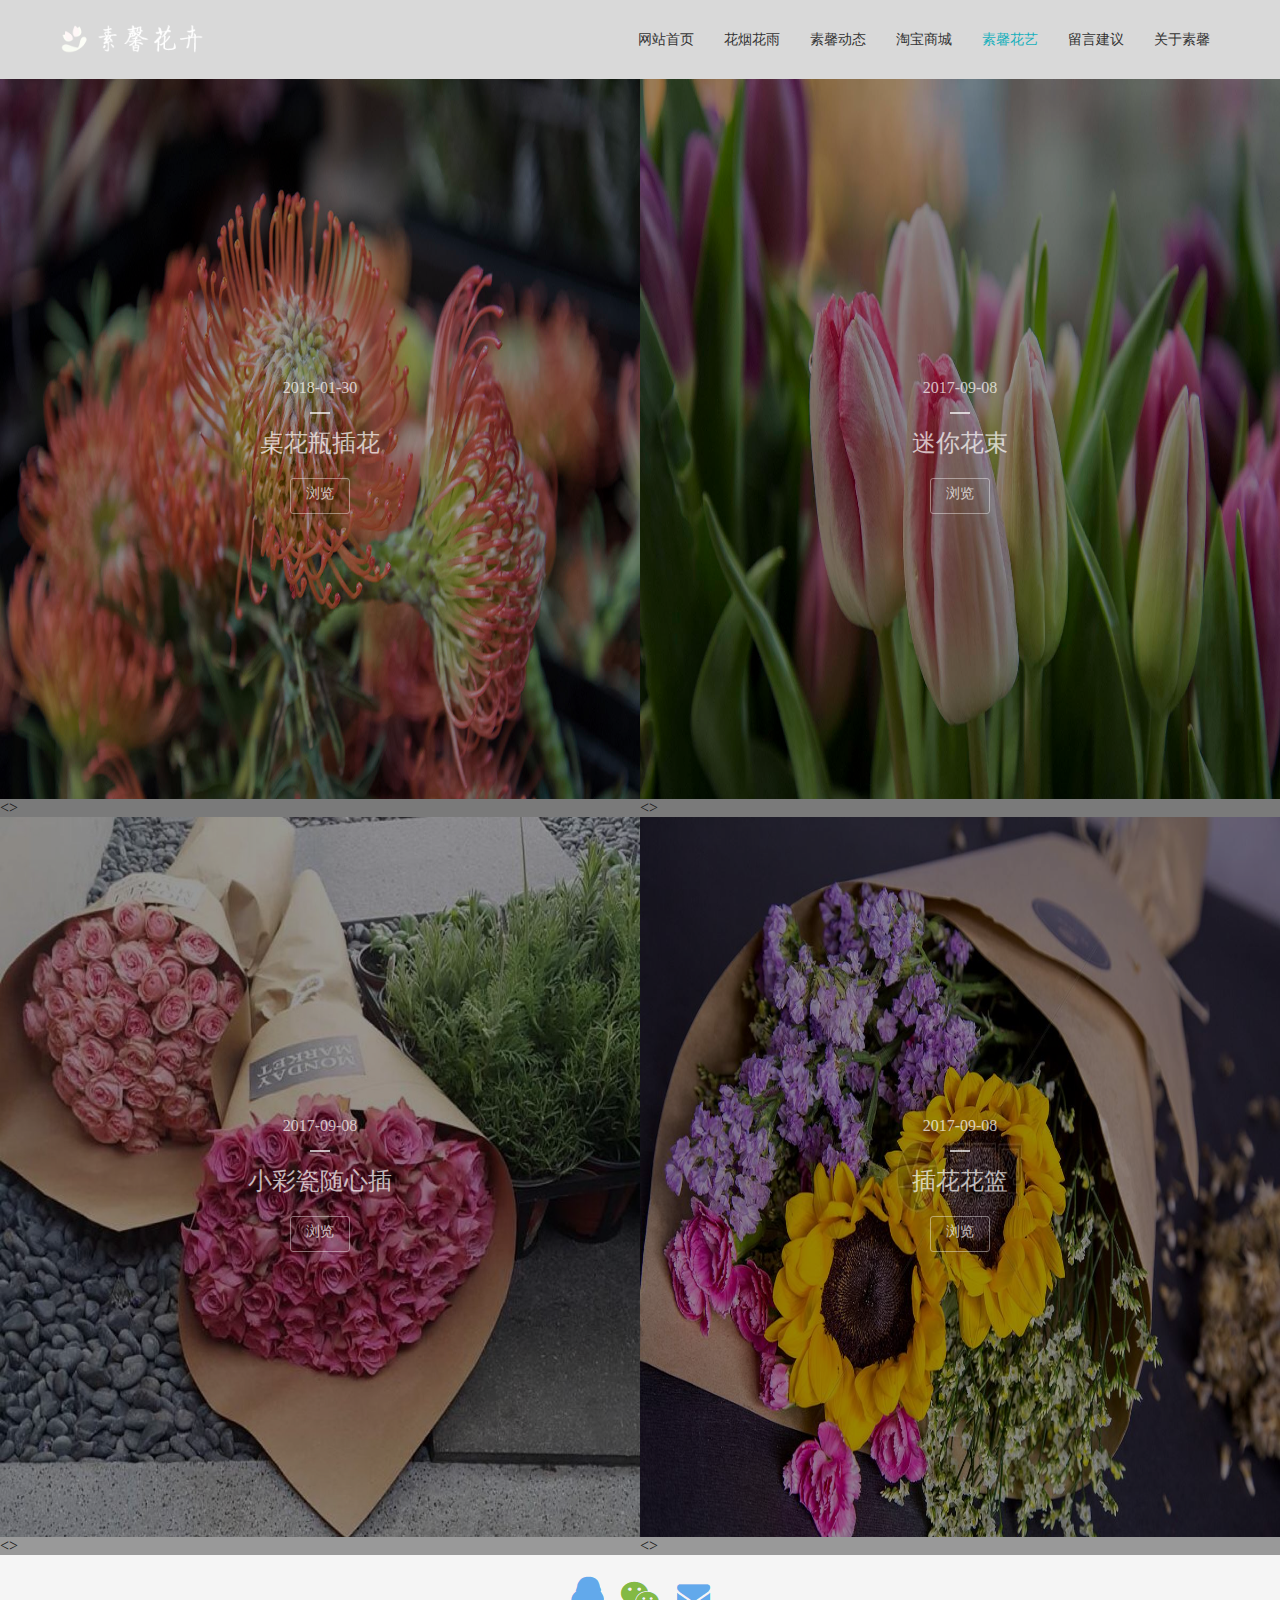
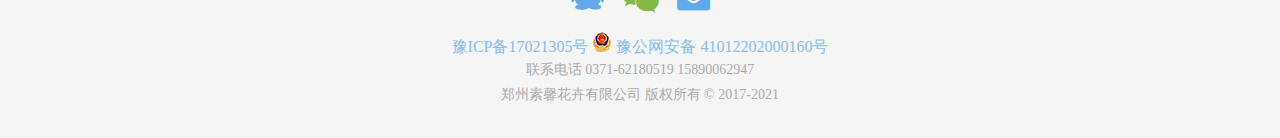
<file: hua/index3.html>
<!DOCTYPE html>
<html lang="en">
<head>
    <meta charset="UTF-8">
    <title>Title</title>
    <link rel="stylesheet" href="./css/index3.css">
</head>
<body>
<div class="nav">
    <div class="nav-content">
        <div class="logo">
            <a href="http://www.suxinhuahui.com/" title="花卉的网站">
                <img src="./imgs/logo.png" alt="图片加载失败">
            </a>
        </div>
        <ul class="nav-list">
            <li><a href="index.html" >网站首页</a></li>
            <li><a href="index2.html">花烟花雨</a></li>
            <li><a href="index1.html">素馨动态</a></li>
            <li><a href="">淘宝商城</a></li>
            <li><a href="index3.html" style="color: #16b0bc">素馨花艺</a></li>
            <li><a href="index4.html" >留言建议</a></li>
            <li><a href="index5.html">关于素馨</a></li>
        </ul>
    </div>
</div>
<div class="banner">
    <ul>
        <li>
            <img src="./imgs/hua1.jpg" alt="">
            <div class="info">
                <div class="infoContent">
                    <p>2018-01-30</p>
                    <div class="line"></div>
                    <h3>桌花瓶插花</h3>
                    <div class="btn">浏览</div>
                </div>
            </div>
            <>
        <li>
            <img src="./imgs/hua2.jpg" alt="">
            <div class="info">
                <div class="infoContent">
                    <p>2017-09-08</p>
                    <div class="line"></div>
                    <h3>迷你花束</h3>
                    <div class="btn">浏览</div>
                </div>
            </div>
            <>
        <li>
            <img src="./imgs/hua3.jpg" alt="">
            <div class="info">
                <div class="infoContent">
                    <p>2017-09-08</p>
                    <div class="line"></div>
                    <h3>小彩瓷随心插</h3>
                    <div class="btn">浏览</div>
                </div>
            </div>
            <>
        <li>
            <img src="./imgs/hua4.jpg" alt="">
            <div class="info">
                <div class="infoContent">
                    <p>2017-09-08</p>
                    <div class="line"></div>
                    <h3>插花花篮</h3>
                    <div class="btn">浏览</div>
                </div>
            </div>
            <>
    </ul>
</div>
<!--banner-->
<div class="bottom">
    <div class="qq">
        <img src="./imgs/qq.png" alt="">
        <img src="./imgs/wexin.png" alt="">
        <img src="./imgs/youjian.png" alt="">
    </div>
    <div class="police">
        <p><a href="">豫ICP备17021305号 <img src="./imgs/gongan.png" alt="">  豫公网安备 41012202000160号 </a></p>
    </div>
    <div class="phone">
        <p>联系电话 0371-62180519 15890062947</p>
    </div>
    <div class="copyright">
        <p>郑州素馨花卉有限公司 版权所有 © 2017-2021</p>
    </div>
</div>

</body>
</html>
</file>
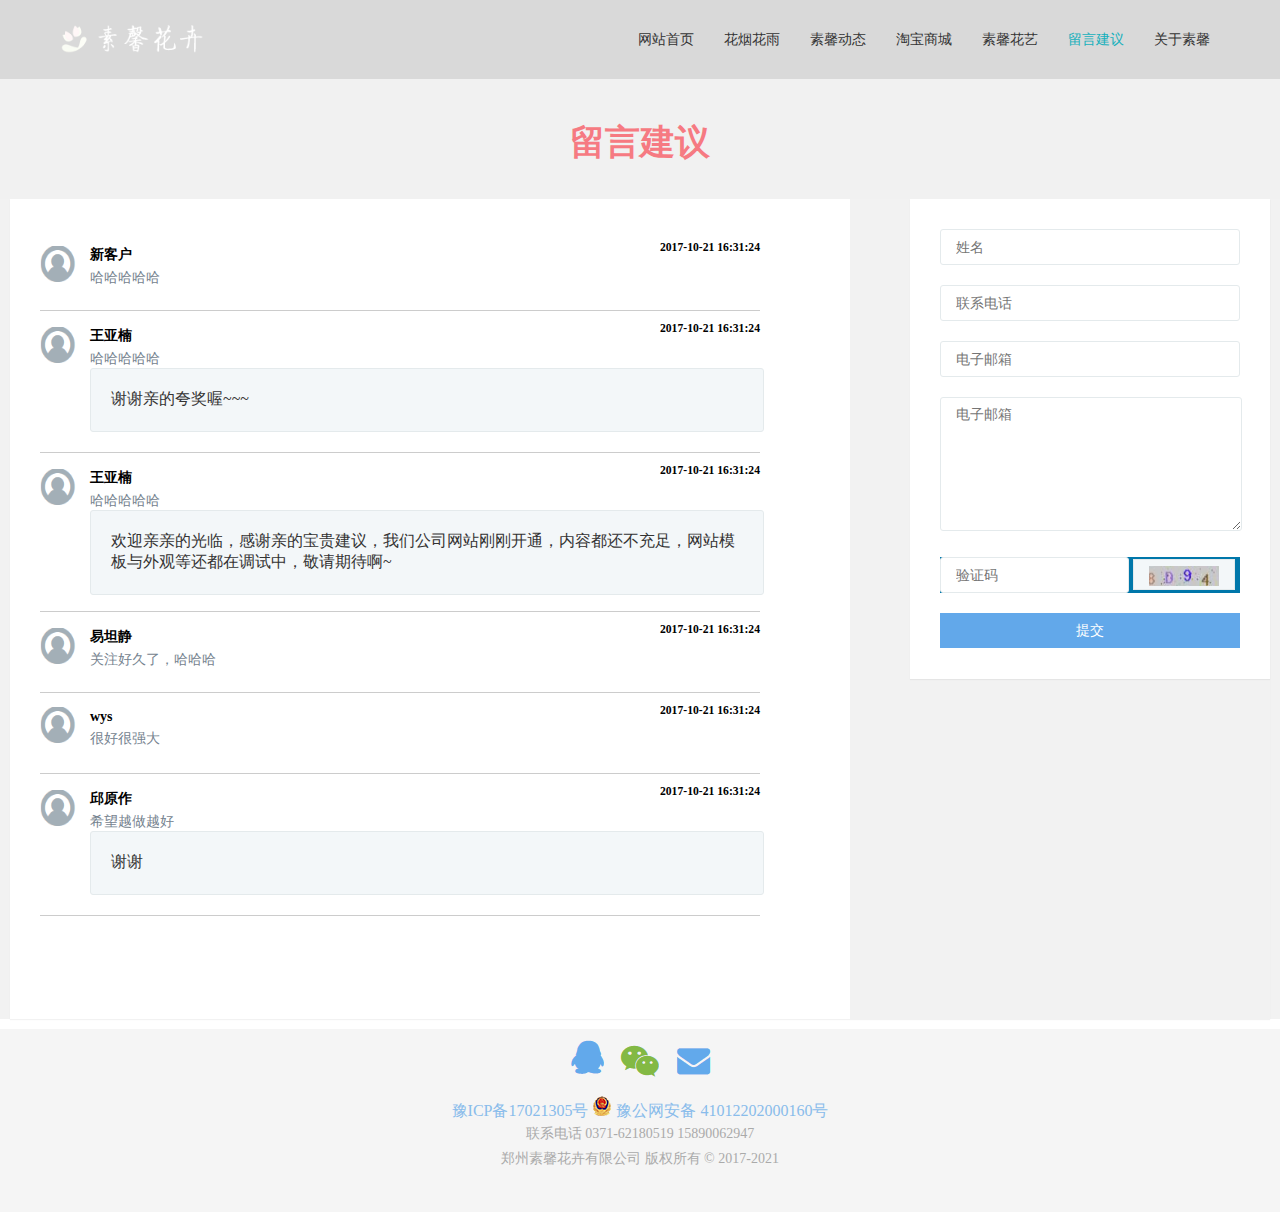
<file: hua/index4.html>
<!DOCTYPE html>
<html lang="en">
<head>
    <meta charset="UTF-8">
    <title>Title</title>
    <link rel="stylesheet" href="./css/index4.css">
</head>
<body>
<div class="nav">
    <div class="nav-content">
        <div class="logo">
            <a href="http://www.suxinhuahui.com/" title="花卉的网站">
                <img src="./imgs/logo.png" alt="图片加载失败">
            </a>
        </div>
        <ul class="nav-list">
            <li><a href="index.html" >网站首页</a></li>
            <li><a href="index2.html">花烟花雨</a></li>
            <li><a href="index1.html">素馨动态</a></li>
            <li><a href="">淘宝商城</a></li>
            <li><a href="index3.html">素馨花艺</a></li>
            <li><a href="index4.html" style="color: #16b0bc">留言建议</a></li>
            <li><a href="index5.html">关于素馨</a></li>
        </ul>
    </div>
</div>
<div class="title">
    <div class="title-content"><h1 style="font-size: 35px;color: #f67a82;">留言建议</h1></div>
</div>
<div class="section">
    <div class="message">
        <ul class="left">
            <li class="list">
                <div class="list-left">
                    <img src="./imgs/touxiang.png" alt="">
                </div>
                <div class="list-body">
                    <h4 class="media">
                        <small class="media-small">2017-10-21  16:31:24</small>
                        新客户
                    </h4>
                    <p style="font-size: 14px;color: #76838f;padding-top: 5px">哈哈哈哈哈</p>
                </div>
            </li>
            <li class="list1" style="position: relative">
                <div class="list-left" ><img src="./imgs/touxiang.png" style="position:absolute;top: 15px" alt=""></div>
                <div class="list-body">
                    <h4 class="media">
                        <small class="media-small">2017-10-21  16:31:24</small>
                        王亚楠
                    </h4>
                    <p style="font-size: 14px;color: #76838f;padding-top: 5px">哈哈哈哈哈</p>
                    <div class="well" style="">谢谢亲的夸奖喔~~~ </div>
                </div>
            </li>
            <li class="list2" style="position: relative">
                <div class="list-left"><img src="./imgs/touxiang.png" style="position:absolute;top: 15px" alt=""></div>
                <div class="list-body">
                    <h4 class="media">
                        <small class="media-small">2017-10-21  16:31:24</small>
                        王亚楠
                    </h4>
                    <p style="font-size: 14px;color: #76838f;padding-top: 5px">哈哈哈哈哈</p>
                    <div class="well2">欢迎亲亲的光临，感谢亲的宝贵建议，我们公司网站刚刚开通，内容都还不充足，网站模板与外观等还都在调试中，敬请期待啊~</div>

                </div>
            </li>
            <li class="list">
                <div class="list-left"><img src="./imgs/touxiang.png" alt=""></div>
                <div class="list-body">
                    <h4 class="media">
                        <small class="media-small">2017-10-21  16:31:24</small>
                        易坦静
                    </h4>
                    <p style="font-size: 14px;color: #76838f;padding-top: 5px">关注好久了，哈哈哈</p>
                </div>
            </li>
            <li class="list">
                <div class="list-left"><img src="./imgs/touxiang.png" alt=""></div>
                <div class="list-body">
                    <h4 class="media">
                        <small class="media-small">2017-10-21  16:31:24</small>
                        wys
                    </h4>
                    <p style="font-size: 14px;color: #76838f;padding-top: 5px">很好很强大</p>
                </div>
            </li>
            <li class="list1" style="position: relative">
                <div class="list-left"><img src="./imgs/touxiang.png" style="position:absolute;top: 15px" alt=""></div>
                <div class="list-body">
                    <h4 class="media">
                        <small class="media-small">2017-10-21  16:31:24</small>
                        邱原作
                    </h4>
                    <p style="font-size: 14px;color: #76838f;padding-top: 5px">希望越做越好</p>
                    <div class="well">谢谢 </div>
                </div>
            </li>
        </ul>
        <div class="met">
            <div class="group">
                <div><input class="control" type="text" placeholder="姓名"></div>
            </div>
            <div class="group">
                <div><input class="control" type="text" placeholder="联系电话"></div>
            </div>
            <div class="group">
                <div><input class="control" type="text" placeholder="电子邮箱"></div>
            </div>
            <div class="group1">
                <div><textarea class="control1" type="text" placeholder="电子邮箱" style="height: 120px"></textarea></div>
            </div>
            <div class="group">
                <div class="input-group">
                    <input class="verify" type="text" placeholder="验证码">
                    <span class="verify1"><img src="./imgs/yan.jpg" alt=""></span>
                    <a href=""><div class="input-button" style="font-size: 14px; color: white; text-align: center;line-height: 23px">
                            提交
                     </div></a>
                </div>
            </div>

        </div>
    </div>
</div>
<div class="bottom">
    <div class="qq">
        <img src="./imgs/qq.png" alt="">
        <img src="./imgs/wexin.png" alt="">
        <img src="./imgs/youjian.png" alt="">
    </div>
    <div class="police">
        <p><a href="">豫ICP备17021305号 <img src="./imgs/gongan.png" alt="">  豫公网安备 41012202000160号 </a></p>
    </div>
    <div class="phone">
        <p>联系电话 0371-62180519 15890062947</p>
    </div>
    <div class="copyright">
        <p>郑州素馨花卉有限公司 版权所有 © 2017-2021</p>
    </div>
</div>
</body>
</html>
</file>
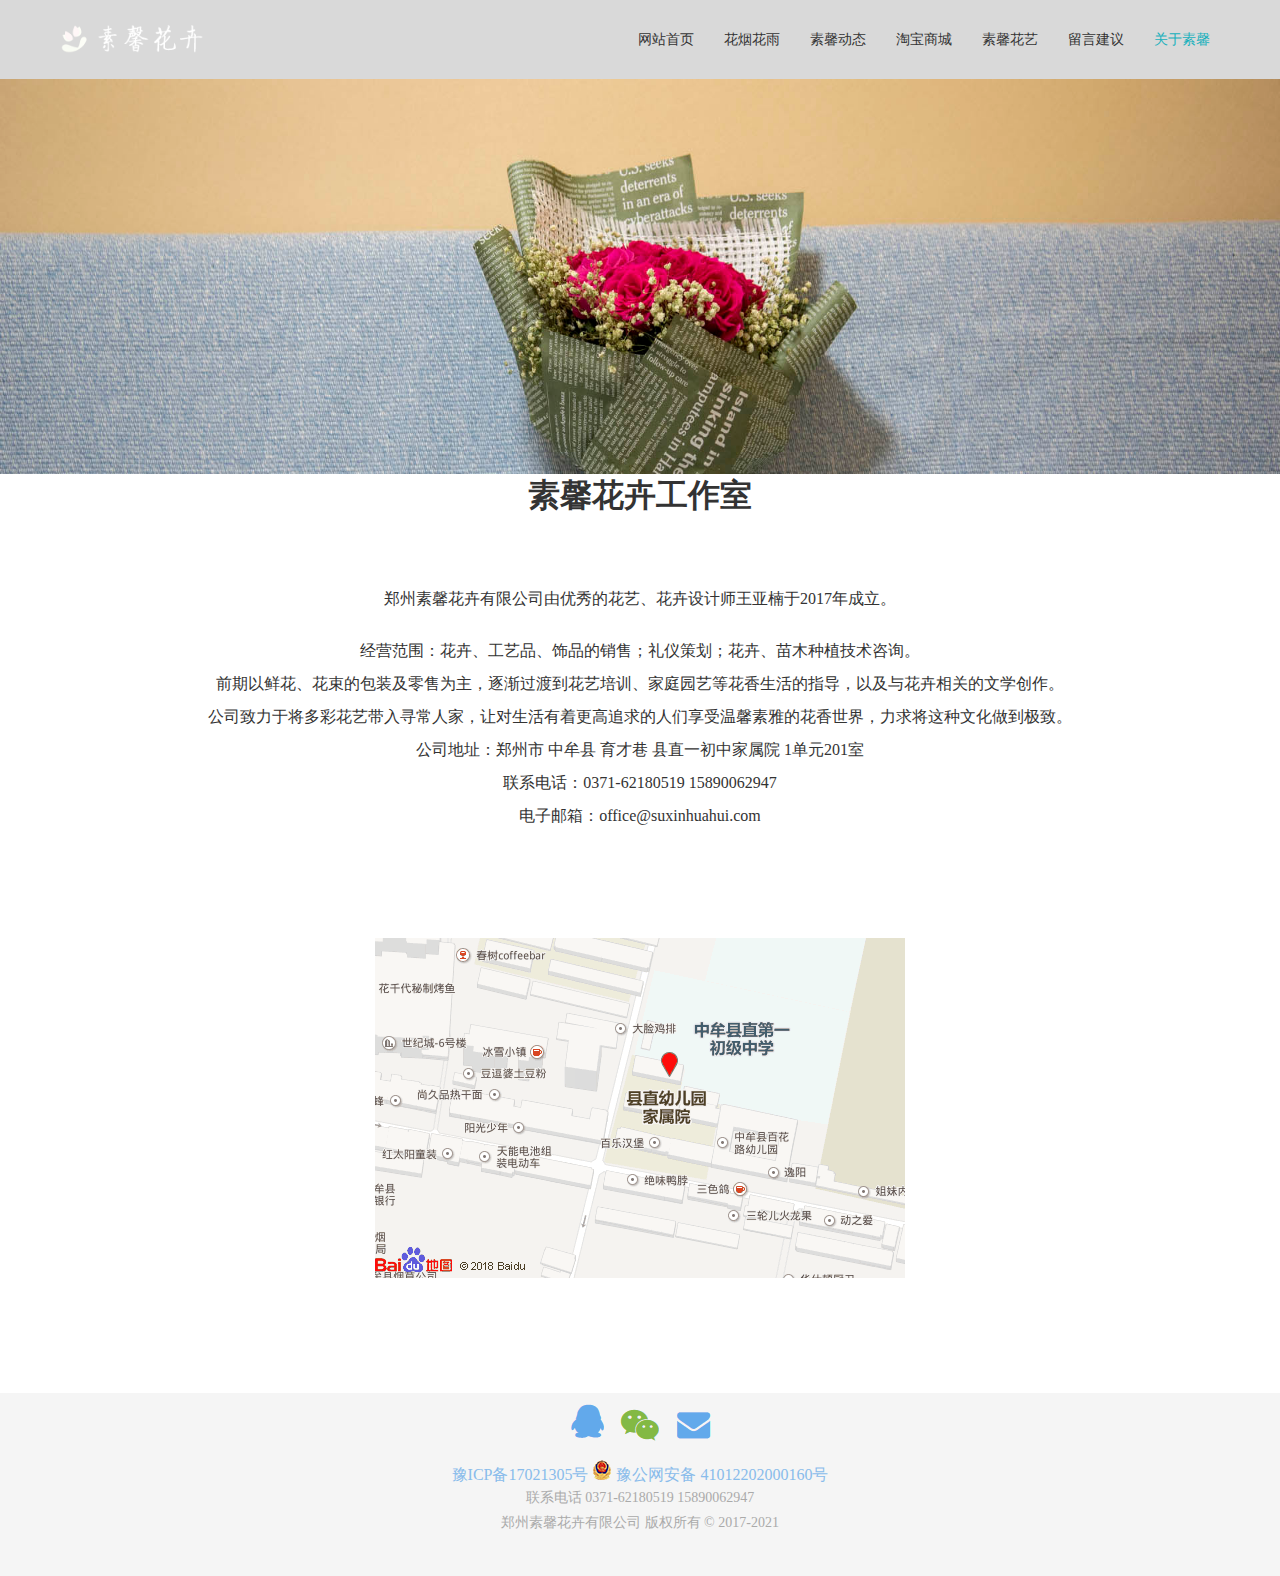
<file: hua/index5.html>
<!DOCTYPE html>
<html lang="en">
<head>
    <meta charset="UTF-8">
    <title>Title</title>
    <link rel="stylesheet" href="./css/index5.css">
</head>
<body>
<div class="nav">
    <div class="nav-content">
        <div class="logo">
            <a href="http://www.suxinhuahui.com/" title="花卉的网站">
                <img src="./imgs/logo.png" alt="图片加载失败">
            </a>
        </div>
        <ul class="nav-list">
            <li><a href="index.html" >网站首页</a></li>
            <li><a href="index2.html">花烟花雨</a></li>
            <li><a href="index1.html">素馨动态</a></li>
            <li><a href="">淘宝商城</a></li>
            <li><a href="index3.html">素馨花艺</a></li>
            <li><a href="index4.html">留言建议</a></li>
            <li><a href="index5.html" style="color: #16b0bc">关于素馨</a></li>
        </ul>
    </div>
</div>
<div class="div banner">
    <img src="./imgs/lunbo.JPG" alt="">
</div>
<!--banner-->



<!--next-->

<!--banner-->


<!--flower-->
<div class="nav5">
    <div class="workContent">
        <div class="name">
            <h1>素馨花卉工作室</h1>
        </div>
        <div class="text">
            <p class="pre1" style="line-height: 1px">郑州素馨花卉有限公司由优秀的花艺、花卉设计师王亚楠于2017年成立。</p>
            <p class="pre">经营范围：花卉、工艺品、饰品的销售；礼仪策划；花卉、苗木种植技术咨询。</p>
            <p class="pre">前期以鲜花、花束的包装及零售为主，逐渐过渡到花艺培训、家庭园艺等花香生活的指导，以及与花卉相关的文学创作。</p>
            <p class="pre">公司致力于将多彩花艺带入寻常人家，让对生活有着更高追求的人们享受温馨素雅的花香世界，力求将这种文化做到极致。</p>
            <p class="pre">公司地址：郑州市 中牟县 育才巷 县直一初中家属院 1单元201室</p>
            <p class="pre">联系电话：0371-62180519  15890062947</p>
            <p class="pre">电子邮箱：office@suxinhuahui.com</p>
        </div>
        <div class="map">
            <img src="./imgs/ditu.png" alt="">
        </div>
    </div>
</div>

<div class="bottom">
    <div class="qq">
        <img src="./imgs/qq.png" alt="">
        <img src="./imgs/wexin.png" alt="">
        <img src="./imgs/youjian.png" alt="">
    </div>
    <div class="police">
        <p><a href="">豫ICP备17021305号 <img src="./imgs/gongan.png" alt="">  豫公网安备 41012202000160号 </a></p>
    </div>
    <div class="phone">
        <p>联系电话 0371-62180519 15890062947</p>
    </div>
    <div class="copyright">
        <p>郑州素馨花卉有限公司 版权所有 © 2017-2021</p>
    </div>
</div>
</body>
</html>
</file>
<file: hua/css/index.css>
html, body, h1, h2, h3, h4, h5, h6, p, pre, ol, ul, li, form, input, textarea {
    margin: 0;
    padding: 0;
    list-style: none;
}

body {
    font: 16px 'Microsoft JhengHei UI';
    color: #333;
}

a {
    text-decoration: none;
    color: #333;
}

/*默认样式*/
.nav {
    width: 100%;
    height: 79px;
    background: rgba(0, 0, 0, 0.15);
}

.banner {
    width: 100%;
    height: 720px;
    background: #cccccc;
}
.banner img{
    width: 100%;
    height: 720px;
}

.nav-content {
    width: 1170px;
    height: 100%;

    margin: 0 auto;
}

.logo {
    width: 150px;
    height: 50px;

    float: left;
    margin-top: 14px;
}
/*行内元素 没有宽高属性*/
.logo a{
    display: block;
    width: 100%;
    height: 100%;
}
.logo a img{
    width: 100%;
    height: 100%;
}

.nav-list {
    width: 602px;
    height: 100%;

    float: right;
}
.nav-list li{
    float: left;
    width: 86px;
    height: 100%;

}
.nav-list li a{
    display: block;
    width: 100%;
    height: 100%;
    text-align: center;
    line-height: 79px;
    font-size: 14px;
    transition: color linear .5s;
}
.nav-list li a:hover{
    color: #16b0bc;
}
.nav5 {
    width: 100%;
    height: 909px;
    background: white;
}
.workContent{
    width: 1170px;
    height: 100%;

    margin: 0 auto;
}
.name{
    width: 100%;
    height: 44px;



}
.text{
    width: 100%;
    height: 240px;

    margin-top: 80px;

}
.map{
    width: 530px;
    height: 340px;

    margin: 0 auto;
    margin-top: 100px;
}
.workContent h1{
    text-align: center;
}
.pre{
    width: 1170px;
    height:33px;

    text-align: center;

}
.pre1{
    width: 1170px;
    height:33px;
    margin-bottom: 10px;
    text-align: center;
}
/*nav5*/
.flower{
    width: 100%;
    height: 750px;
    background: #f5f5f5;
}
.flowerContent{
    width: 1170px;
    height: 610px;
    margin: 0 auto;
    padding: 70px 0;

}.flowerContent h1{
    height: 50px;
    text-align: center;
    font-weight: normal;
 }
 .flowerList{
     width: 100%;
     height: 560px;
 }
 .flowerList .flowerTtem{
     float: left;
     width: 570px;
     height: 110px;
     margin-top: 30px;
     margin-right: 30px;

 }
 .flowerList .flowerTtem:nth-of-type(even){
     margin-right: 0;
 }
 .flowerTtem .itemThumb{
     float: left;
     width: 160px;
     height: 96px;

 }
 .itemThumb a ,.itemThumb a img{
     display: block;
     width: 100%;
     height: 100%;
 }
 .flowerTtem .itemInfo{
     float: right;
     width: 390px;
     height: 100%;

     font-size: 14px;
     color: #76838f;
 }
 .itemInfo h2 a{
     display: block;
     white-space: nowrap;
     overflow: hidden;
     text-overflow: ellipsis;
     font-weight: 400;
     font-size: 18px;
     transition: all ease .5s;
 }
 .itemInfo h2 a:hover{
     color: #16b0bc;
     text-decoration: underline;
 }
 .itemInfo p.infoDesc{
     padding: 5px 0;
     height: 2.2em;
     overflow: hidden;
     position: relative;
 }
 .itemInfo p.infoDesc:after{
     content: '...';
     position:absolute;
     right: 0;
     bottom: 0;
 }
 /*flower*/
 .next{
     width: 100%;
     height: 606px;

     border-top: 1px solid ;
     padding: 70px 0;
 }
 .nextContent{
     width: 1170px;
     height: 606px;

     margin:auto;


 }
 .nextLeft{
     width: 30px;
     height: 30px;
     margin-top: 194px;
     float: left;
     display: inline-block;
 }
 .nextRight{
     width: 30px;
     height: 30px;
     margin-top: 194px;
     float: right;
     display: inline-block;
 }
 .nextCenter{
        width: 1170px;
        height: 80%;

        margin-top: 0px;
     display: inline-block;



 }
 .nextHua{
     width: 1170px;
     height: 151px;

 }
 .nextLun{
     width:1020px;
     height: 455px;

     margin: 0 auto;
     overflow: hidden;
 }
 .nextHua h1{
     text-align: center;
     font-weight: normal;
     line-height: 3em;
 }
 .nextHua p{
     text-align: center;
 }
 .nextPhoto{
     width: 1400px;
     height: 455px;

     overflow: hidden;
 }


 .Tu img{
     width: 320px;
     height: 320px;
     border-radius: 300px;
 }
 .Tu h2{
     font-size: 18px;
     color: rgba(0,0,0,.35);
     text-align: center;
 }
.Tu p{
    font-size: 14px;
    color: rgba(0,0,0,.35);
}
.nextFen{
    width: 320px;
    height:455px ;
    margin-right: 30px;
    display: inline-block;

    float: left;
}
.nextFen div,.nextFen div a{
    width: 320px;
    height: 30px;
    background: red;
    text-align: center;
    line-height: 2em;
    font-weight: bold;
    color: white;
}
/*next*/
.bottom{
    width: 100%;
    height: 183px;
    background: #f5f5f5;

}
.qq{
    width: 100%;
    height: 57px;

    padding: 5px 0px;
    margin-top: 10px;
}
.police{
    width: 940px;
    height: 25px;

    margin: 0 auto;
}
.police p,.police p a{
    text-align: center;
    color:#89bceb ;

}
.police  a:hover{
    color: #89bceb;
    text-decoration: underline;
}
.phone{
    width: 940px;
    height: 25px;

    margin: 0 auto;
}
.copyright{
    width: 940px;
    height: 25px;

    margin: 0 auto;
}
.phone p{
    color: #aaaaaa;
    line-height: 1.8;
    text-align: center;
    font-size: 14px;
}
.copyright p{
    color: #aaaaaa;
    line-height: 1.8;
    text-align: center;
    font-size: 14px;
}
.qq {
    text-align: center;
}
/*bottom*/
</file>
<file: hua/css/index1.css>
html, body, h1, h2, h3, h4, h5, h6, p, pre, ol, ul, li, form, input, textarea {
    margin: 0;
    padding: 0;
    list-style: none;
}

body {
    font: 16px 'Microsoft JhengHei UI';
    color: #333;
}

a {
    text-decoration: none;
    color: #333;
}

/*默认样式*/
.nav {
    width: 100%;
    height: 79px;
    background: rgba(0, 0, 0, 0.15);
}

.banner {
    width: 100%;
    height: 720px;
    background: #cccccc;
}
.banner img{
    width: 100%;
    height: 720px;
}

.nav-content {
    width: 1170px;
    height: 100%;

    margin: 0 auto;
}

.logo {
    width: 150px;
    height: 50px;

    float: left;
    margin-top: 14px;
}
/*行内元素 没有宽高属性*/
.logo a{
    display: block;
    width: 100%;
    height: 100%;
}
.logo a img{
    width: 100%;
    height: 100%;
}

.nav-list {
    width: 602px;
    height: 100%;

    float: right;
}
.nav-list li{
    float: left;
    width: 86px;
    height: 100%;

}
.nav-list li a{
    display: block;
    width: 100%;
    height: 100%;
    text-align: center;
    line-height: 79px;
    font-size: 14px;
    transition: color linear .5s;
}
.nav-list li a:hover{
    color: #16b0bc;
}
.bannerTitle {
    height: 199px;
    background-color: #F1F1F1;
}

.bannerTitle .textBox {
    padding-top: 109px;
    width: 200px;
    height: 62px;
    margin: 0 auto;
    text-align: center;
}

.bannerTitle .text {
    color: #F67A82;
    font-size: 35px;
    font-weight: 400;
}

/*bannerTitle*/
.banner {
    height: 2082px;
    padding: 30px 0;
    border-top: 1px solid #f0f2f5;
    background-color: #F1F1F1;
}

.banner .row {
    margin: 0 auto;
    width: 1170px;
    height: 2022px;
}
.banner .row .rowLeft{
    float: left;
    width: 878px;
    height: 100%;
    background:#ffffff;
}
.banner .row .rowLeft .page{
    margin: 0 auto;
    width: 818px;
    height: 1911px;
    display: flex;
    flex-wrap: wrap;
    justify-content: space-between;
    padding-bottom: 30px;
}
.banner .row .rowLeft .page .media{
    margin-top: 30px;
    width: 100%;
    height:200px;
    border-bottom: 1px solid #f0f2f5;
}

.banner .mediaLeft{
    float: left;
    width: 160px;
    height: 160px;
}
.banner .mediaLeft a>img{
    width: 160px;
    height: 160px;
}
.banner .mediaRight{
    float: right;
    width: 637px;
    height: 160px;
}
.banner .mediaRight h4{
    font-size: 22px;
    color: #2a333c;
    font-weight:500;
}
.banner .mediaRight a:hover{
    text-shadow: rgba(0,0,0,.15) 0 0 1px;
    color: #62a8ea;
    text-decoration:#62a8ea underline;
}
.banner .mediaRight .des{
    color: #76838f;
    font-size: 16px;
    font-weight: 300;
    margin: 10px 0;
}
.banner .mediaRight .info{
    color: #a3afb7;
    font-size: 16px;
    font-weight: 300;
}
.banner .mediaRight .info span{
    margin-right: 15px;
}
.rowLeft .person{
    width: 818px;
    height: 21px;
    margin: 0 auto;
}
.rowLeft .person .first{
    margin-top: 20px;
    text-align: center;
}
.rowLeft .person .first a{
    margin-left: -5px;
    border: 1px solid #e4eaec;
    border-right: none;
    background: #fff;
    padding: 9px 15px;
    text-align: center;
    color: #76838f;
}
.rowLeft .person .first a:hover{
    background:#ccc;;
}
.rowLeft .person .first .one{
    border: 1px solid #e4eaec;
    padding: 9px 15px;
    background: #fff;
    color: #ccd5db;
}
.rowLeft .person .first .Ahover{
    margin-left: -5px;
    background: #f86867;
    padding: 10px 15px;
    text-align: center;
    color: #fff;
    cursor: default;
    border: 0 solid #e4eaec;
}
.rowLeft .person .first .Ahover:hover{
    background: #f86867;
}
.rowLeft .person .first .NextA{
    border-right: 1px solid #e4eaec;
}
.banner .row .rowRight{
    float: right;
    width: 262px;
    height: 356px;
    background:#ffffff;
}
.banner .row .rowRight .firstBox{
    width: 223px;
    margin: 0 auto;
    border-bottom:1px solid #e4eaec;
}
.banner .row .rowRight .searchBox{
    width: 223px;
    height: 36px;
    margin: 20px auto;
    text-align: center;
    line-height: 35px;
    border: 1px solid #e4eaec;
    border-radius: 200px;

}
.rowRight .searchBox input{
    width:180px;
    height: 25px;
    border:none;
    outline: none;
}
.rowRight .searchBox a>img{
    width: 14px;
    height: 14px;
}
.rowRight .secondBox{
    width: 223px;
    height: 200px;
    margin: 10px auto;
    font-size: 18px;
    border-bottom:1px solid #e4eaec;
}
.rowRight .secondBox h3{
    text-shadow: rgba(0,0,0,.15) 0 0 1px;
    font-weight: 400;
}
.rowRight .secondBox .listGroup{
    margin-top: 5px;
    height:140px;
    display: flex;
    flex-wrap: wrap;
    justify-content: space-between;
}
.rowRight .secondBox .listGroup .item{
    width: 200px;
    height: 25px;
    margin-bottom: -20px;
    padding: 10px 15px;
    background-color: #fff;
    border: 1px solid  #e4eaec;
    border-top-left-radius: 3px;
    border-top-right-radius: 3px;
}
.rowRight .secondBox .listGroup .item a{
    color: #2a333c;
    font-size: 15px;
}
.rowRight .secondBox .listGroup .item a:hover{
    color: #62a8ea;
    text-decoration:underline;
}
.rowRight .thirdBox{
    width: 220px;
    height: 22px;
    margin: 0 auto;
    padding-top: 10px;
}
.rowRight .thirdBox a:hover{
    color: #62a8ea;
    text-decoration:underline;}
.bottom{
    width: 100%;
    height: 183px;
    background: #f5f5f5;

}
.qq{
    width: 100%;
    height: 57px;

    padding: 5px 0px;
    margin-top: 10px;
}
.police{
    width: 940px;
    height: 25px;

    margin: 0 auto;
}
.police p,.police p a{
    text-align: center;
    color:#89bceb ;

}
.police  a:hover{
    color: #89bceb;
    text-decoration: underline;
}
.phone{
    width: 940px;
    height: 25px;

    margin: 0 auto;
}
.copyright{
    width: 940px;
    height: 25px;

    margin: 0 auto;
}
.phone p{
    color: #aaaaaa;
    line-height: 1.8;
    text-align: center;
    font-size: 14px;
}
.copyright p{
    color: #aaaaaa;
    line-height: 1.8;
    text-align: center;
    font-size: 14px;
}
.qq {
    text-align: center;
}
</file>
<file: hua/css/index2.css>
html, body, h1, h2, h3, h4, h5, h6, p, pre, ol, ul, li, form, input, textarea {
    margin: 0;
    padding: 0;
    list-style: none;
}

body {
    font: 16px 'Microsoft JhengHei UI';
    color: #333;
}

a {
    text-decoration: none;
    color: #333;
}

/*默认样式*/
.nav {
    width: 100%;
    height: 79px;
    background: rgba(0, 0, 0, 0.15);
}

.banner {
    width: 100%;
    height: 720px;
    background: #cccccc;
}
.banner img{
    width: 100%;
    height: 720px;
}

.nav-content {
    width: 1170px;
    height: 100%;

    margin: 0 auto;
}

.logo {
    width: 150px;
    height: 50px;

    float: left;
    margin-top: 14px;
}
/*行内元素 没有宽高属性*/
.logo a{
    display: block;
    width: 100%;
    height: 100%;
}
.logo a img{
    width: 100%;
    height: 100%;
}

.nav-list {
    width: 602px;
    height: 100%;

    float: right;
}
.nav-list li{
    float: left;
    width: 86px;
    height: 100%;

}
.nav-list li a{
    display: block;
    width: 100%;
    height: 100%;
    text-align: center;
    line-height: 79px;
    font-size: 14px;
    transition: color linear .5s;
}
.nav-list li a:hover{
    color: #16b0bc;
}
.bannerTitle {
    height: 199px;
    background-color: #F1F1F1;
}

.bannerTitle .textBox {
    padding-top: 109px;
    width: 200px;
    height: 62px;
    margin: 0 auto;
    text-align: center;
}

.bannerTitle .text {
    color: #F67A82;
    font-size: 35px;
    font-weight: 400;
}

/*bannerTitle*/
.banner {
    height: 2082px;
    padding: 30px 0;
    border-top: 1px solid #f0f2f5;
    background-color: #F1F1F1;
}

.banner .row {
    margin: 0 auto;
    width: 1170px;
    height: 2022px;
}
.banner .row .rowLeft{
    float: left;
    width: 878px;
    height: 100%;
    background:#ffffff;
}
.banner .row .rowLeft .page{
    margin: 0 auto;
    width: 818px;
    height: 1911px;
    display: flex;
    flex-wrap: wrap;
    justify-content: space-between;
    padding-bottom: 30px;
}
.banner .row .rowLeft .page .media{
    margin-top: 30px;
    width: 100%;
    height:200px;
    border-bottom: 1px solid #f0f2f5;
}

.banner .mediaLeft{
    float: left;
    width: 160px;
    height: 160px;
}
.banner .mediaLeft a>img{
    width: 160px;
    height: 160px;
}
.banner .mediaRight{
    float: right;
    width: 637px;
    height: 160px;
}
.banner .mediaRight h4{
    font-size: 22px;
    color: #2a333c;
    font-weight:500;
}
.banner .mediaRight a:hover{
    text-shadow: rgba(0,0,0,.15) 0 0 1px;
    color: #62a8ea;
    text-decoration:#62a8ea underline;
}
.banner .mediaRight .des{
    color: #76838f;
    font-size: 16px;
    font-weight: 300;
    margin: 10px 0;
}
.banner .mediaRight .info{
    color: #a3afb7;
    font-size: 16px;
    font-weight: 300;
}
.banner .mediaRight .info span{
    margin-right: 15px;
}
.rowLeft .person{
    width: 818px;
    height: 21px;
    margin: 0 auto;
}
.rowLeft .person .first{
    margin-top: 20px;
    text-align: center;
}
.rowLeft .person .first a{
    margin-left: -5px;
    border: 1px solid #e4eaec;
    border-right: none;
    background: #fff;
    padding: 9px 15px;
    text-align: center;
    color: #76838f;
}
.rowLeft .person .first a:hover{
    background:#ccc;;
}
.rowLeft .person .first .one{
    border: 1px solid #e4eaec;
    padding: 9px 15px;
    background: #fff;
    color: #ccd5db;
}
.rowLeft .person .first .Ahover{
    margin-left: -5px;
    background: #f86867;
    padding: 10px 15px;
    text-align: center;
    color: #fff;
    cursor: default;
    border: 0 solid #e4eaec;
}
.rowLeft .person .first .Ahover:hover{
    background: #f86867;
}
.rowLeft .person .first .NextA{
    border-right: 1px solid #e4eaec;
}
.banner .row .rowRight{
    float: right;
    width: 262px;
    height: 356px;
    background:#ffffff;
}
.banner .row .rowRight .firstBox{
    width: 223px;
    margin: 0 auto;
    border-bottom:1px solid #e4eaec;
}
.banner .row .rowRight .searchBox{
    width: 223px;
    height: 36px;
    margin: 20px auto;
    text-align: center;
    line-height: 35px;
    border: 1px solid #e4eaec;
    border-radius: 200px;

}
.rowRight .searchBox input{
    width:180px;
    height: 25px;
    border:none;
    outline: none;
}
.rowRight .searchBox a>img{
    width: 14px;
    height: 14px;
}
.rowRight .secondBox{
    width: 223px;
    height: 200px;
    margin: 10px auto;
    font-size: 18px;
    border-bottom:1px solid #e4eaec;
}
.rowRight .secondBox h3{
    text-shadow: rgba(0,0,0,.15) 0 0 1px;
    font-weight: 400;
}
.rowRight .secondBox .listGroup{
    margin-top: 5px;
    height:140px;
    display: flex;
    flex-wrap: wrap;
    justify-content: space-between;
}
.rowRight .secondBox .listGroup .item{
    width: 200px;
    height: 25px;
    margin-bottom: -20px;
    padding: 10px 15px;
    background-color: #fff;
    border: 1px solid  #e4eaec;
    border-top-left-radius: 3px;
    border-top-right-radius: 3px;
}
.rowRight .secondBox .listGroup .item a{
    color: #2a333c;
    font-size: 15px;
}
.rowRight .secondBox .listGroup .item a:hover{
    color: #62a8ea;
    text-decoration:underline;
}
.rowRight .thirdBox{
    width: 220px;
    height: 22px;
    margin: 0 auto;
    padding-top: 10px;
}
.rowRight .thirdBox a:hover{
    color: #62a8ea;
    text-decoration:underline;
}
.bottom{
    width: 100%;
    height: 183px;
    background: #f5f5f5;

}
.qq{
    width: 100%;
    height: 57px;

    padding: 5px 0px;
    margin-top: 10px;
}
.police{
    width: 940px;
    height: 25px;

    margin: 0 auto;
}
.police p,.police p a{
    text-align: center;
    color:#89bceb ;

}
.police  a:hover{
    color: #89bceb;
    text-decoration: underline;
}
.phone{
    width: 940px;
    height: 25px;

    margin: 0 auto;
}
.copyright{
    width: 940px;
    height: 25px;

    margin: 0 auto;
}
.phone p{
    color: #aaaaaa;
    line-height: 1.8;
    text-align: center;
    font-size: 14px;
}
.copyright p{
    color: #aaaaaa;
    line-height: 1.8;
    text-align: center;
    font-size: 14px;
}
.qq {
    text-align: center;
}
</file>
<file: hua/css/index3.css>
html, body, h1, h2, h3, h4, h5, h6, p, pre, ol, ul, li, form, input, textarea {
    margin: 0;
    padding: 0;
    list-style: none;
}

body {
    font: 16px 'Microsoft JhengHei UI';
    color: #333;
}

a {
    text-decoration: none;
    color: #333;
}
.nav {
    width: 100%;
    height: 79px;
    background: rgba(0, 0, 0, 0.15);
}

.banner {
    width: 100%;
    height: 720px;
    background: #cccccc;
}
.banner img{
    width: 100%;
    height: 720px;
}

.nav-content {
    width: 1170px;
    height: 100%;

    margin: 0 auto;
}

.logo {
    width: 150px;
    height: 50px;

    float: left;
    margin-top: 14px;
}
/*行内元素 没有宽高属性*/
.logo a{
    display: block;
    width: 100%;
    height: 100%;
}
.logo a img{
    width: 100%;
    height: 100%;
}

.nav-list {
    width: 602px;
    height: 100%;

    float: right;
}
.nav-list li{
    float: left;
    width: 86px;
    height: 100%;

}
.nav-list li a{
    display: block;
    width: 100%;
    height: 100%;
    text-align: center;
    line-height: 79px;
    font-size: 14px;
    transition: color linear .5s;
}
.nav-list li a:hover{
    color: #16b0bc;
}
/*.big{*/
    /*width: 100%;*/
    /*height: 1224px;*/
    /*background: black;*/
/*}*/
/*.item{*/
    /*width:719px;*/
    /*height: 559px;*/
    /*padding: 20px;*/
    /*float: left;*/
    /*background: url("../imgs/hua1.jpg") no-repeat;*/
    /*display: flex;*/
    /*align-items: center;*/
    /*justify-content: center;*/
/*}*/
/*.item:hover{*/
    /*transform: scale(1.1);*/
    /*transition-duration: 0.8s;*/
/*}*/
/*.item1{*/
    /*width:719px;*/
    /*height: 559px;*/
    /*padding: 20px;*/
    /*float: right;*/
    /*background: url("../imgs/hua2.jpg") no-repeat;*/
     /*display: flex;*/
     /*align-items: center;*/
     /*justify-content: center;*/
/*}.item2{*/
    /*width:719px;*/
    /*height: 559px;*/
    /*padding: 20px;*/
    /*float: left;*/
    /*background: url("../imgs/hua3.jpg") no-repeat;*/
      /*display: flex;*/
      /*align-items: center;*/
      /*justify-content: center;*/
/*}.item3{*/
    /*width:719px;*/
    /*height: 559px;*/
    /*padding: 20px;*/
    /*float: left;*/
    /*background: url("../imgs/hua4.jpg") no-repeat;*/
       /*display: flex;*/
       /*align-items: center;*/
       /*justify-content: center;*/
/*}*/
/*.align{*/
    /*width: 200px;*/
    /*height: 137px;*/
    /*text-align: center;*/


/*}*/
/*.widget-time{*/
    /*width: 120px;*/
    /*height: 38px;*/
    /*text-align: center;*/
    /*color: white;*/
    /*margin: 0 auto;*/
/*}*/
/*.widget-title{*/
    /*!*width: 120px;*!*/
    /*!*height: 28px;*!*/
    /*margin-bottom: 20px;*/
    /*display: inline-block;*/

/*}*/
/*.btn{*/
    /*width: 28px;*/
    /*height: 22px;*/
    /*padding: 6px 15px;*/
    /*font-size: 14px;*/
    /*margin: 0 auto;*/
    /*border: 1px solid white;*/
    /*color: white;*/
    /*border-radius: 3px;*/
    /*background: rgba(0, 0, 0, 0.16);*/
/*}*/
/*.btn:hover{*/
    /*background:white;*/
    /*color: #b0b0b0;*/
/*}*/
.banner{
    width: 100%;
    height: 1224px;
}
ul{
    margin: 0 auto;
}
ul li{
    width: 50%;
    float: left;
    position: relative;
    overflow: hidden;
}
ul li:hover img{
    transform: scale(1.1);
    transition-duration: 0.5s;
}
ul li:hover .info{
    background-color: rgba(0,0,0,0.6);
}
ul li:hover .infoContent{
    opacity: 1;
}
ul li:hover .btn{
    border-color: white;
}
ul li img{
    width: 100%;
    height: 600px;
    float: left;
}
ul li .info{
    width: 100%;
    height: 100%;
    background-color: rgba(0,0,0,0.4);
    position: absolute;
    z-index: 1;
}
.infoContent{
    margin: auto;
    top: 0;
    left: 0;
    bottom: 0;
    right: 0;
    position: absolute;
    height: 137.8px;
    width: 150px;
    color: white;
    opacity: 0.7;
}
.infoContent p{
    text-align: center;
}
.infoContent .line{
    width: 20px;
    height: 2px;
    padding: 0;
    margin: 15px 65px;
    background: #fff;
}
.infoContent h3{
    font-size: 24px;
    line-height: 1.2;
    font-weight: 400;
    margin-bottom: 20px;
    text-align: center;
}
.btn{
    width: 28px;
    height: 22px;
    font-size: 14px;
    padding: 6px 15px;
    border: 1px solid rgba(255,255,255,0.6);
    border-radius: 3px;
    margin: 0 auto;
}
.btn:hover{
    background-color: white;
    color: #92989a;
}

.bottom{
    width: 100%;
    height: 183px;
    background: #f5f5f5;
    float: left;

}
.qq{
    width: 100%;
    height: 57px;

    padding: 5px 0px;
    margin-top: 10px;
}
.police{
    width: 940px;
    height: 25px;

    margin: 0 auto;
}
.police p,.police p a{
    text-align: center;
    color:#89bceb ;

}
.police  a:hover{
    color: #89bceb;
    text-decoration: underline;
}
.phone{
    width: 940px;
    height: 25px;

    margin: 0 auto;
}
.copyright{
    width: 940px;
    height: 25px;

    margin: 0 auto;
}
.phone p{
    color: #aaaaaa;
    line-height: 1.8;
    text-align: center;
    font-size: 14px;
}
.copyright p{
    color: #aaaaaa;
    line-height: 1.8;
    text-align: center;
    font-size: 14px;
}
.qq {
    text-align: center;
}
</file>
<file: hua/css/index4.css>
html, body, h1, h2, h3, h4, h5, h6, p, pre, ol, ul, li, form, input, textarea {
    margin: 0;
    padding: 0;
    list-style: none;
}

body {
    font: 16px 'Microsoft JhengHei UI';
    color: #333;
}

a {
    text-decoration: none;
    color: #333;
}

/*默认样式*/
.nav {
    width: 100%;
    height: 79px;
    background: rgba(0, 0, 0, 0.15);
}

.banner {
    width: 100%;
    height: 720px;
    background: #cccccc;
}
.banner img{
    width: 100%;
    height: 720px;
}

.nav-content {
    width: 1170px;
    height: 100%;

    margin: 0 auto;
}

.logo {
    width: 150px;
    height: 50px;

    float: left;
    margin-top: 14px;
}
/*行内元素 没有宽高属性*/
.logo a{
    display: block;
    width: 100%;
    height: 100%;
}
.logo a img{
    width: 100%;
    height: 100%;
}

.nav-list {
    width: 602px;
    height: 100%;

    float: right;
}
.nav-list li{
    float: left;
    width: 86px;
    height: 100%;

}
.nav-list li a{
    display: block;
    width: 100%;
    height: 100%;
    text-align: center;
    line-height: 79px;
    font-size: 14px;
    transition: color linear .5s;
}
.nav-list li a:hover{
    color: #16b0bc;
}
.title{
    width: 100%;
    height: 90px;
    background: #f1f1f1;
    padding-top: 30px;
}
.title-content{
    width: 140px;
    height: 42px;
    margin: 0 auto;
    padding: 10px 30px;
    text-shadow: none;
    font-weight: 400;
}
.section{
    width: 100%;
    height: 820px;
    background: #f2f2f2;
}
.message{
    width: 1260px;
    height: 820px;
    /*background: #ffffff;*/
    margin: 0 auto;
    box-shadow: 0 1px 1px rgba(0, 0, 0, 0.05);
}
.left{
    width: 780px;
    height: 760px;
    background: white;
    padding: 30px;
    display: inline-block;
}
.list{
    width: 720px;
    height: 59px;
    background: #ffffff;
    display: block;
    padding-top: 10px;
    padding-bottom: 10px;
    margin-bottom: -1px;
    border-bottom: 1px solid #cccccc;
    margin-top: 2px;
}
.list1{
    width: 720px;
    height: 120px;
    background: #ffffff;
    display: block;
    padding-top: 10px;
    padding-bottom: 10px;
    margin-bottom: -1px;
    border-bottom: 1px solid #cccccc;
    margin-top: 2px;
}
.list2{
    width: 720px;
    height: 137px;
    background: #ffffff;
    display: block;
    padding-top: 10px;
    padding-bottom: 10px;
    margin-bottom: -1px;
    border-bottom: 1px solid #cccccc;
    margin-top: 2px;
}
.list-left{
    width: 46px;
    height: 53px;
    display: inline-block;
}
.list-left img{
    width: 36px;
    height: 36px;
}
.list-body{
    width: 670px;
    height: 53px;
    display: inline-block;
    position: relative;
}

.media{
    display: table-cell;
    font-size: 14px;
    color: black;
    padding-top: 5px;

}
.media-small{
    position: absolute;
    right: 0;
    top: 0;
}
.well{
    width: 632px;
    height: 22px;
    padding: 20px;
    background-color: #f3f7f9;
    border: 1px solid #e4eaec;
    border-radius: 3px;
}.well2{
    width: 632px;
    height: 43px;
    padding: 20px;
    background-color: #f3f7f9;
    border: 1px solid #e4eaec;
    border-radius: 3px;
}
 .met{
     width: 300px;
     height: 420px;
     margin-left: 30px;
     background: #ffffff;
     padding: 30px;
     box-shadow: 0 1px 1px rgba(0, 0, 0, 0.05);
     float: right;
     margin-top: 0;

 }
 .group{
     margin-bottom: 20px;
 }
 .control{
     display: block;
     width: 268px;
     height: 22px;
     padding: 6px 15px;
     font-size: 14px;
     line-height: 1.57142857;
     color: #76838f;
     background-color: #fff;
     border: 1px solid #e4eaec;
     border-radius: 3px;


 }
 .group1{
     margin-bottom: 20px;
     width: 300px;
     height: 140px;
 }
 .control1{
     display: block;
     width: 270px;
     height: 100%;
     padding: 6px 15px;
     font-size: 14px;
     line-height: 1.57142857;
     color: #76838f;
     background-color: #fff;
     background-image: none;
     border: 1px solid #e4eaec;
     border-radius: 3px;


 }
 .input-group{
     width: 300px;
     height: 36px;
     background: #0077aa;
 }

 .verify{
     width: 157px;
     height: 22px;
     padding: 6px 15px;
     font-size: 14px;
     line-height: 1.57142857;
     color: #76838f;
     background-color: #fff;
     background-image: none;
     border: 1px solid #e4eaec;
     border-radius: 3px;
 }
 .verify1{
     width: 82px;
     height: 22px;
     padding: 6px 15px;
     line-height: 1;
     color: #76838f;
     text-align: center;
     background-color: #f3f7f9;
     border: 1px solid #e4eaec;
 }
 .verify1 img{
     width: 70px;
     height: 20px;
     vertical-align: middle;
 }
 .input-button{
     width: 270px;
     height: 23px;
     margin-top: 20px;
     border-color: #62a8ea;
     background: #62a8ea;
     padding: 6px 15px;
     font-size: 14px;
     color: white;
 }
 .input-button a{
     width: 300px;
     height: 25px;
     background: black;
 }
.input-button:hover{
     background-color: #89bceb;
     border-color: #89bceb;
     transition: 0.5s;
 }
.bottom{
    width: 100%;
    height: 183px;
    background: #f5f5f5;

}
.qq{
    width: 100%;
    height: 57px;

    padding: 5px 0px;
    margin-top: 10px;
}
.police{
    width: 940px;
    height: 25px;

    margin: 0 auto;
}
.police p,.police p a{
    text-align: center;
    color:#89bceb ;

}
.police  a:hover{
    color: #89bceb;
    text-decoration: underline;
}
.phone{
    width: 940px;
    height: 25px;

    margin: 0 auto;
}
.copyright{
    width: 940px;
    height: 25px;

    margin: 0 auto;
}
.phone p{
    color: #aaaaaa;
    line-height: 1.8;
    text-align: center;
    font-size: 14px;
}
.copyright p{
    color: #aaaaaa;
    line-height: 1.8;
    text-align: center;
    font-size: 14px;
}
.qq {
    text-align: center;
}
</file>
<file: hua/css/index5.css>
html, body, h1, h2, h3, h4, h5, h6, p, pre, ol, ul, li, form, input, textarea {
    margin: 0;
    padding: 0;
    list-style: none;
}

body {
    font: 16px 'Microsoft JhengHei UI';
    color: #333;
}

a {
    text-decoration: none;
    color: #333;
}
.nav {
    width: 100%;
    height: 79px;
    background: rgba(0, 0, 0, 0.15);
}

.banner {
    width: 100%;
    height: 395px;
    background: #cccccc;
}
.banner img{
    width: 100%;
    height: 395px;
}

.nav-content {
    width: 1170px;
    height: 100%;

    margin: 0 auto;
}

.logo {
    width: 150px;
    height: 50px;

    float: left;
    margin-top: 14px;
}
/*行内元素 没有宽高属性*/
.logo a{
    display: block;
    width: 100%;
    height: 100%;
}
.logo a img{
    width: 100%;
    height: 100%;
}

.nav-list {
    width: 602px;
    height: 100%;

    float: right;
}
.nav-list li{
    float: left;
    width: 86px;
    height: 100%;

}
.nav-list li a{
    display: block;
    width: 100%;
    height: 100%;
    text-align: center;
    line-height: 79px;
    font-size: 14px;
    transition: color linear .5s;
}
.nav-list li a:hover{
    color: #16b0bc;
}
.nav5 {
    width: 100%;
    height: 909px;
    background: white;
}
.workContent{
    width: 1170px;
    height: 100%;

    margin: 0 auto;
}
.name{
    width: 100%;
    height: 44px;



}
.text{
    width: 100%;
    height: 240px;

    margin-top: 80px;

}
.map{
    width: 530px;
    height: 340px;

    margin: 0 auto;
    margin-top: 100px;
}
.workContent h1{
    text-align: center;
}
.pre{
    width: 1170px;
    height:33px;

    text-align: center;

}
.pre1{
    width: 1170px;
    height:33px;
    margin-bottom: 10px;
    text-align: center;
}
/*nav5*/
.flower{
    width: 100%;
    height: 750px;
    background: #f5f5f5;
}
.flowerContent{
    width: 1170px;
    height: 610px;
    margin: 0 auto;
    padding: 70px 0;

}.flowerContent h1{
     height: 50px;
     text-align: center;
     font-weight: normal;
 }
.flowerList{
    width: 100%;
    height: 560px;
}
.flowerList .flowerTtem{
    float: left;
    width: 570px;
    height: 110px;
    margin-top: 30px;
    margin-right: 30px;

}
.flowerList .flowerTtem:nth-of-type(even){
    margin-right: 0;
}
.flowerTtem .itemThumb{
    float: left;
    width: 160px;
    height: 96px;

}
.itemThumb a ,.itemThumb a img{
    display: block;
    width: 100%;
    height: 100%;
}
.flowerTtem .itemInfo{
    float: right;
    width: 390px;
    height: 100%;

    font-size: 14px;
    color: #76838f;
}
.itemInfo h2 a{
    display: block;
    white-space: nowrap;
    overflow: hidden;
    text-overflow: ellipsis;
    font-weight: 400;
    font-size: 18px;
    transition: all ease .5s;
}
.itemInfo h2 a:hover{
    color: #16b0bc;
    text-decoration: underline;
}
.itemInfo p.infoDesc{
    padding: 5px 0;
    height: 2.2em;
    overflow: hidden;
    position: relative;
}
.itemInfo p.infoDesc:after{
    content: '...';
    position:absolute;
    right: 0;
    bottom: 0;
}
/*flower*/
.next{
    width: 100%;
    height: 606px;

    border-top: 1px solid ;
    padding: 70px 0;
}
.nextContent{
    width: 1170px;
    height: 606px;

    margin:auto;


}
.nextLeft{
    width: 30px;
    height: 30px;
    margin-top: 194px;
    float: left;
    display: inline-block;
}
.nextRight{
    width: 30px;
    height: 30px;
    margin-top: 194px;
    float: right;
    display: inline-block;
}
.nextCenter{
    width: 1170px;
    height: 80%;

    margin-top: 0px;
    display: inline-block;



}
.nextHua{
    width: 1170px;
    height: 151px;

}
.nextLun{
    width:1020px;
    height: 455px;

    margin: 0 auto;
    overflow: hidden;
}
.nextHua h1{
    text-align: center;
    font-weight: normal;
    line-height: 3em;
}
.nextHua p{
    text-align: center;
}
.nextPhoto{
    width: 1400px;
    height: 455px;

    overflow: hidden;
}


.Tu img{
    width: 320px;
    height: 320px;
    border-radius: 300px;
}
.Tu h2{
    font-size: 18px;
    color: rgba(0,0,0,.35);
    text-align: center;
}
.Tu p{
    font-size: 14px;
    color: rgba(0,0,0,.35);
}
.nextFen{
    width: 320px;
    height:455px ;
    margin-right: 30px;
    display: inline-block;

    float: left;
}
.nextFen div,.nextFen div a{
    width: 320px;
    height: 30px;
    background: red;
    text-align: center;
    line-height: 2em;
    font-weight: bold;
    color: white;
}
/*next*/
.bottom{
    width: 100%;
    height: 183px;
    background: #f5f5f5;

}
.qq{
    width: 100%;
    height: 57px;

    padding: 5px 0px;
    margin-top: 10px;
}
.police{
    width: 940px;
    height: 25px;

    margin: 0 auto;
}
.police p,.police p a{
    text-align: center;
    color:#89bceb ;

}
.police  a:hover{
    color: #89bceb;
    text-decoration: underline;
}
.phone{
    width: 940px;
    height: 25px;

    margin: 0 auto;
}
.copyright{
    width: 940px;
    height: 25px;

    margin: 0 auto;
}
.phone p{
    color: #aaaaaa;
    line-height: 1.8;
    text-align: center;
    font-size: 14px;
}
.copyright p{
    color: #aaaaaa;
    line-height: 1.8;
    text-align: center;
    font-size: 14px;
}
.qq {
    text-align: center;
}
/*bottom*/
</file>
